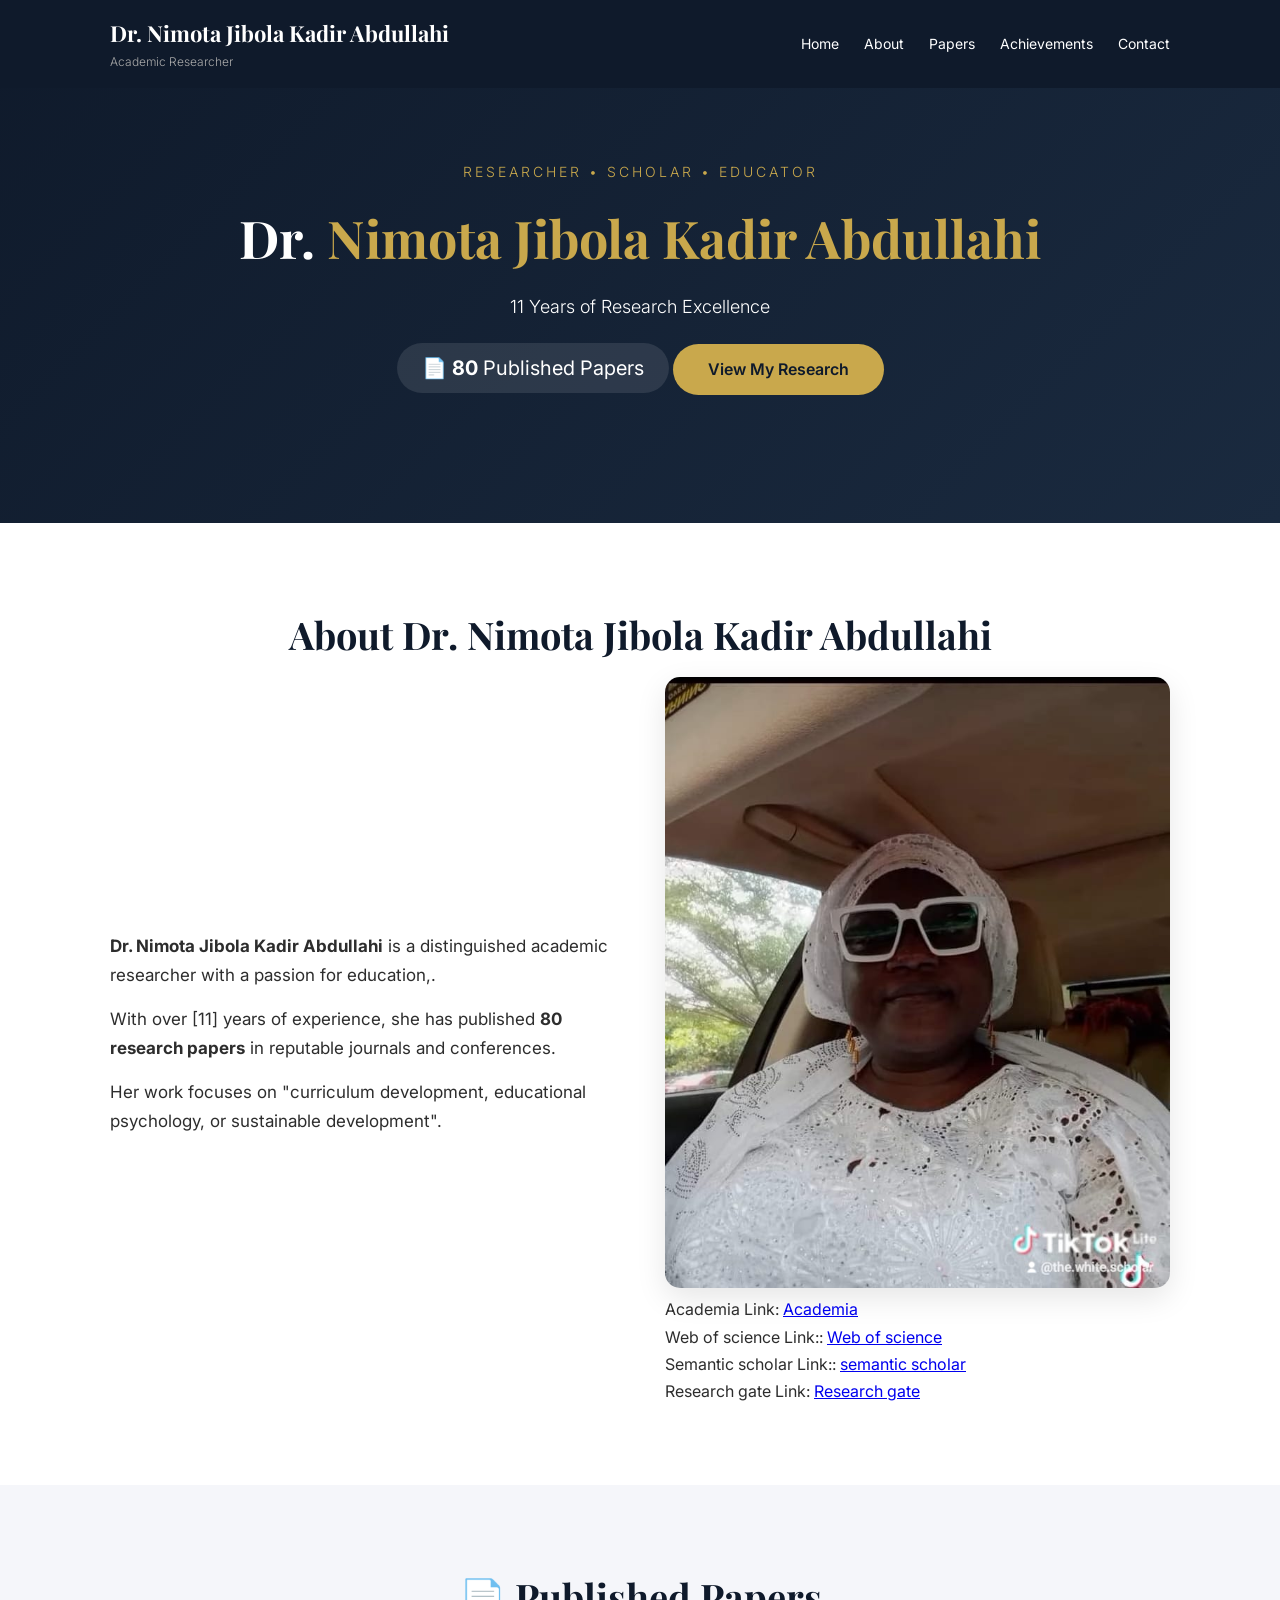
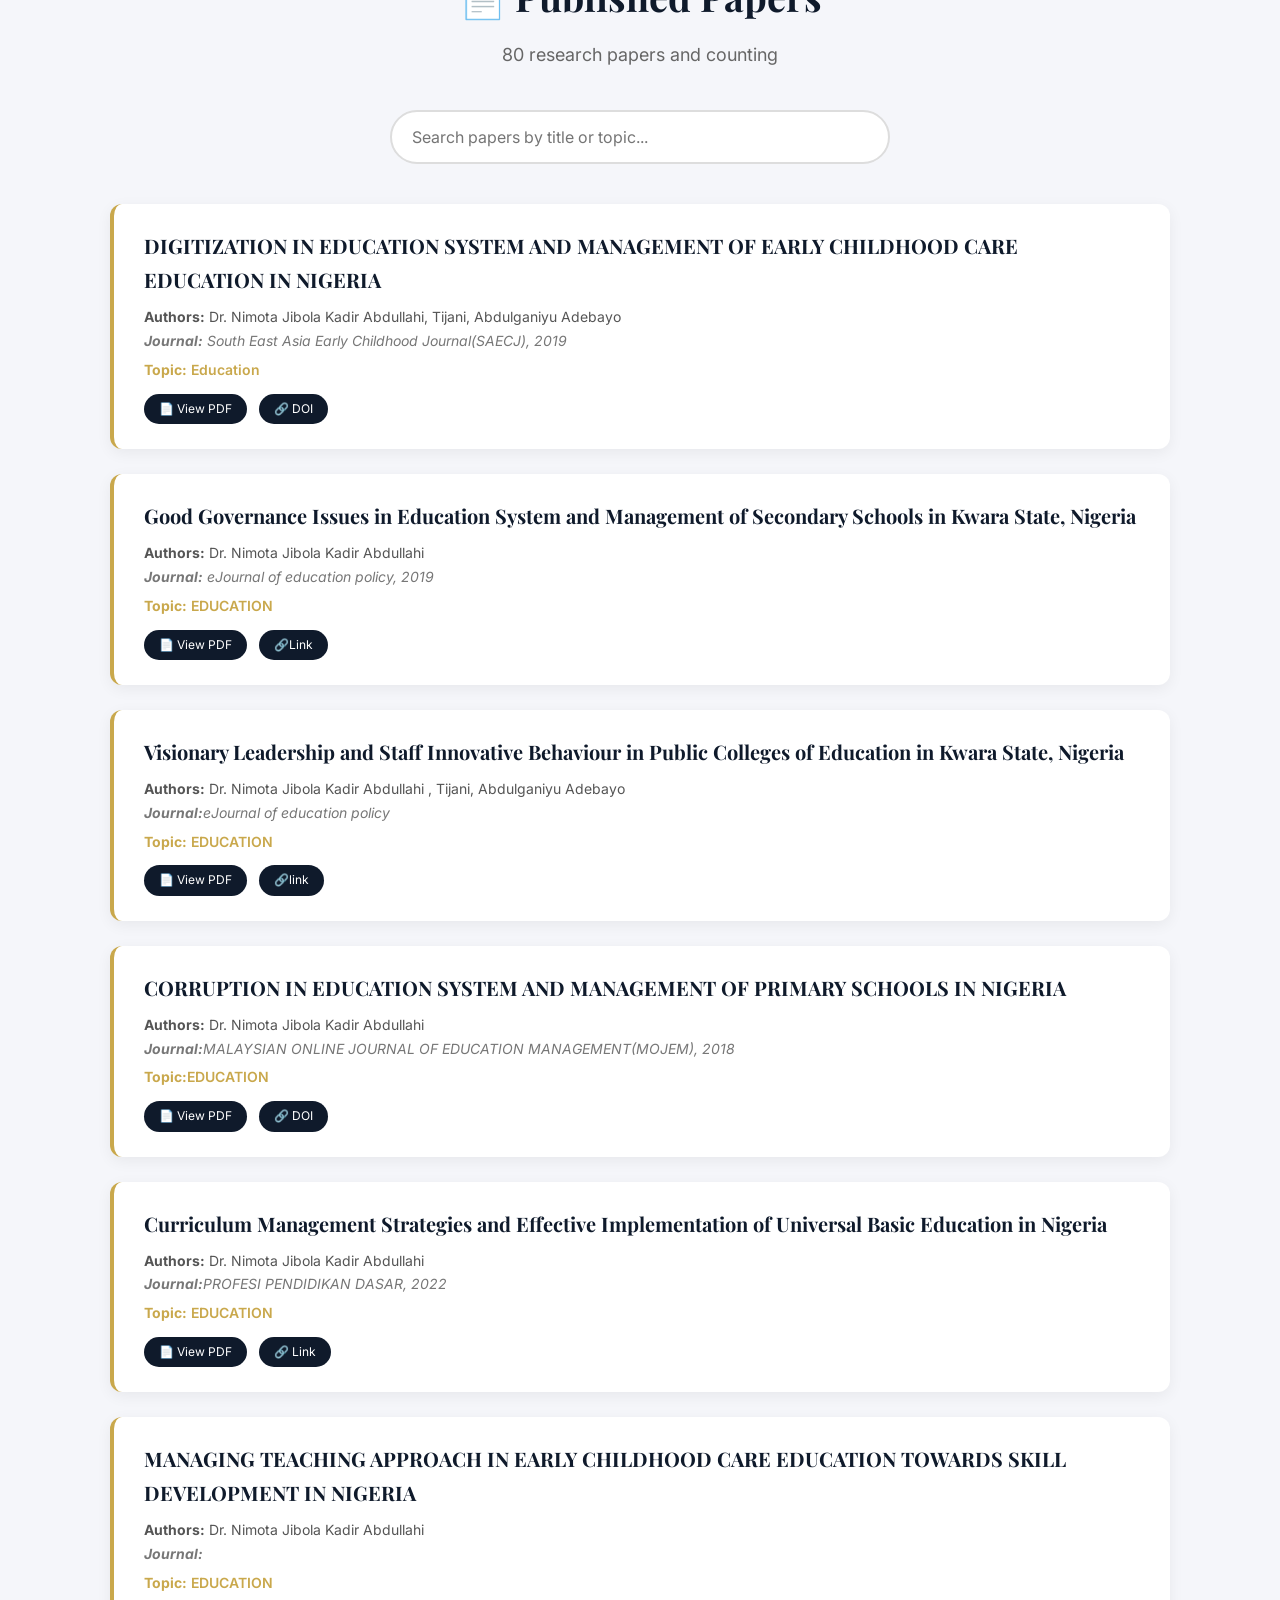
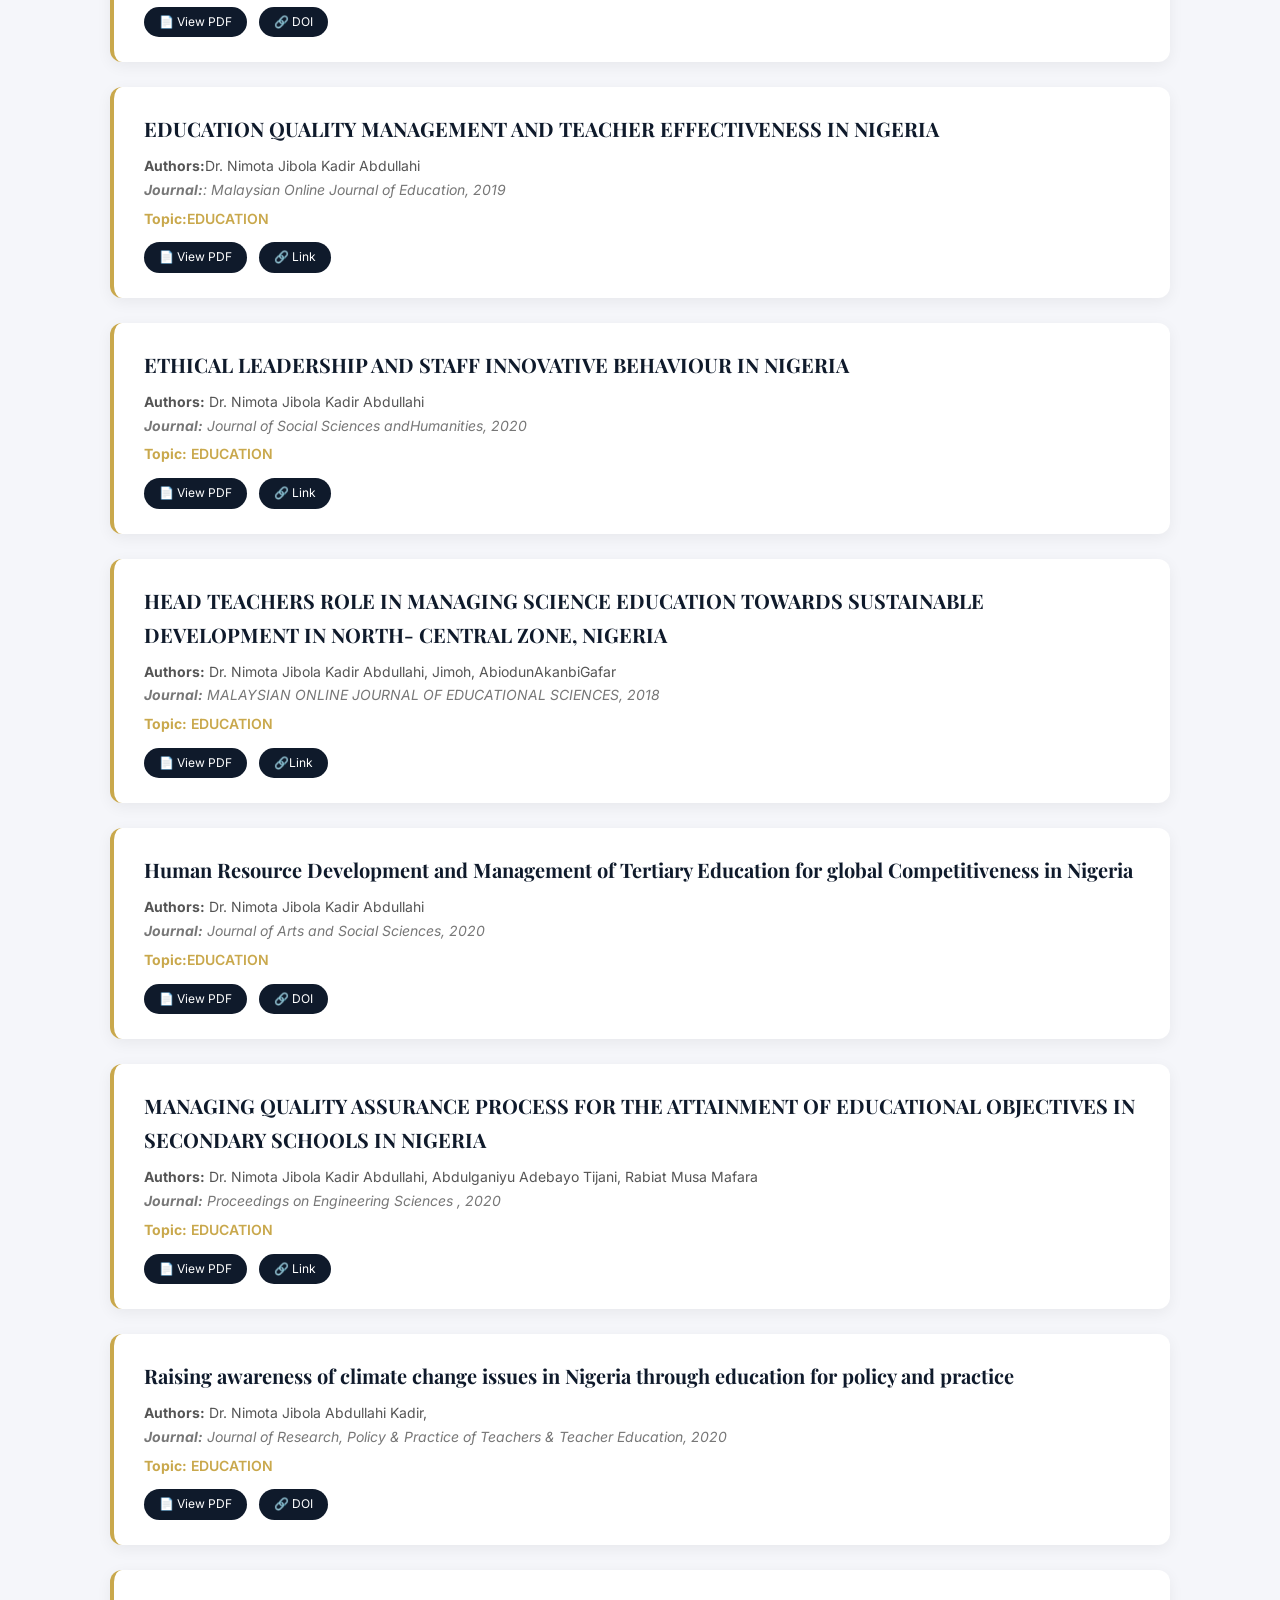
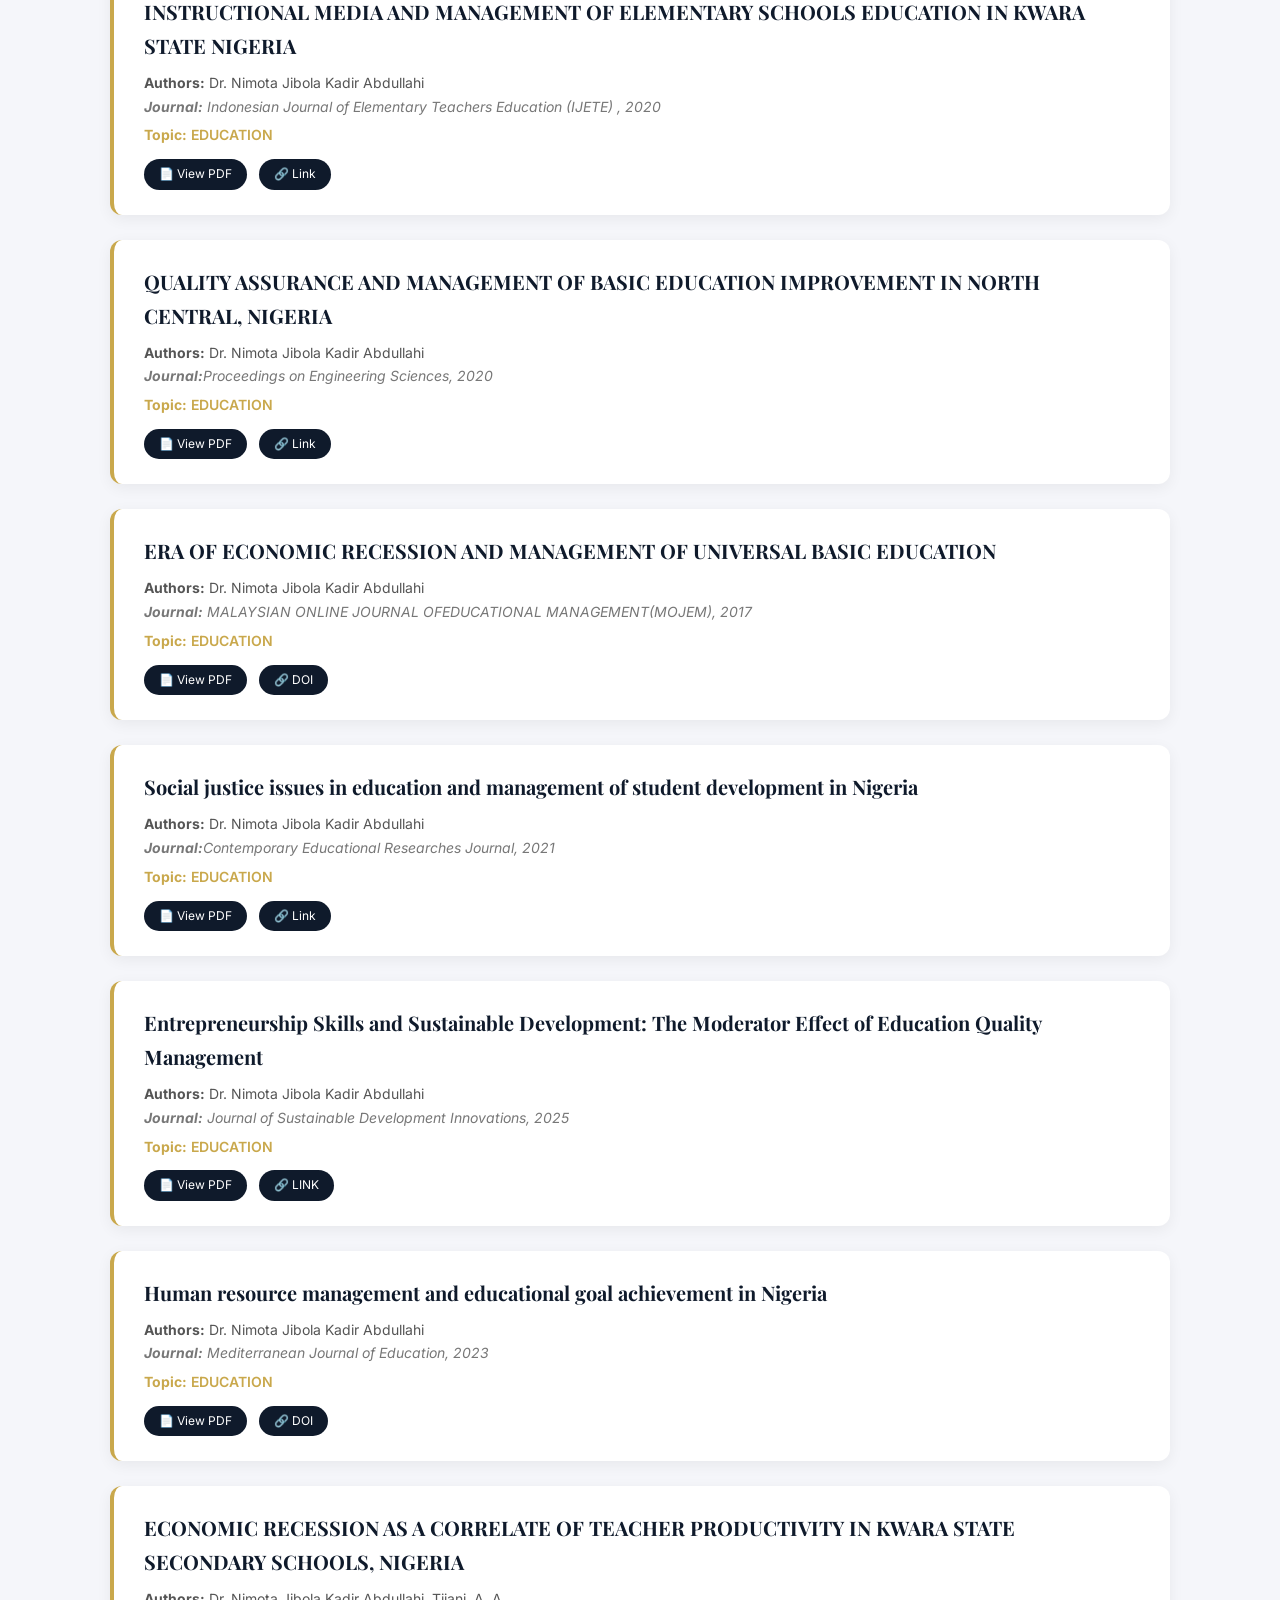
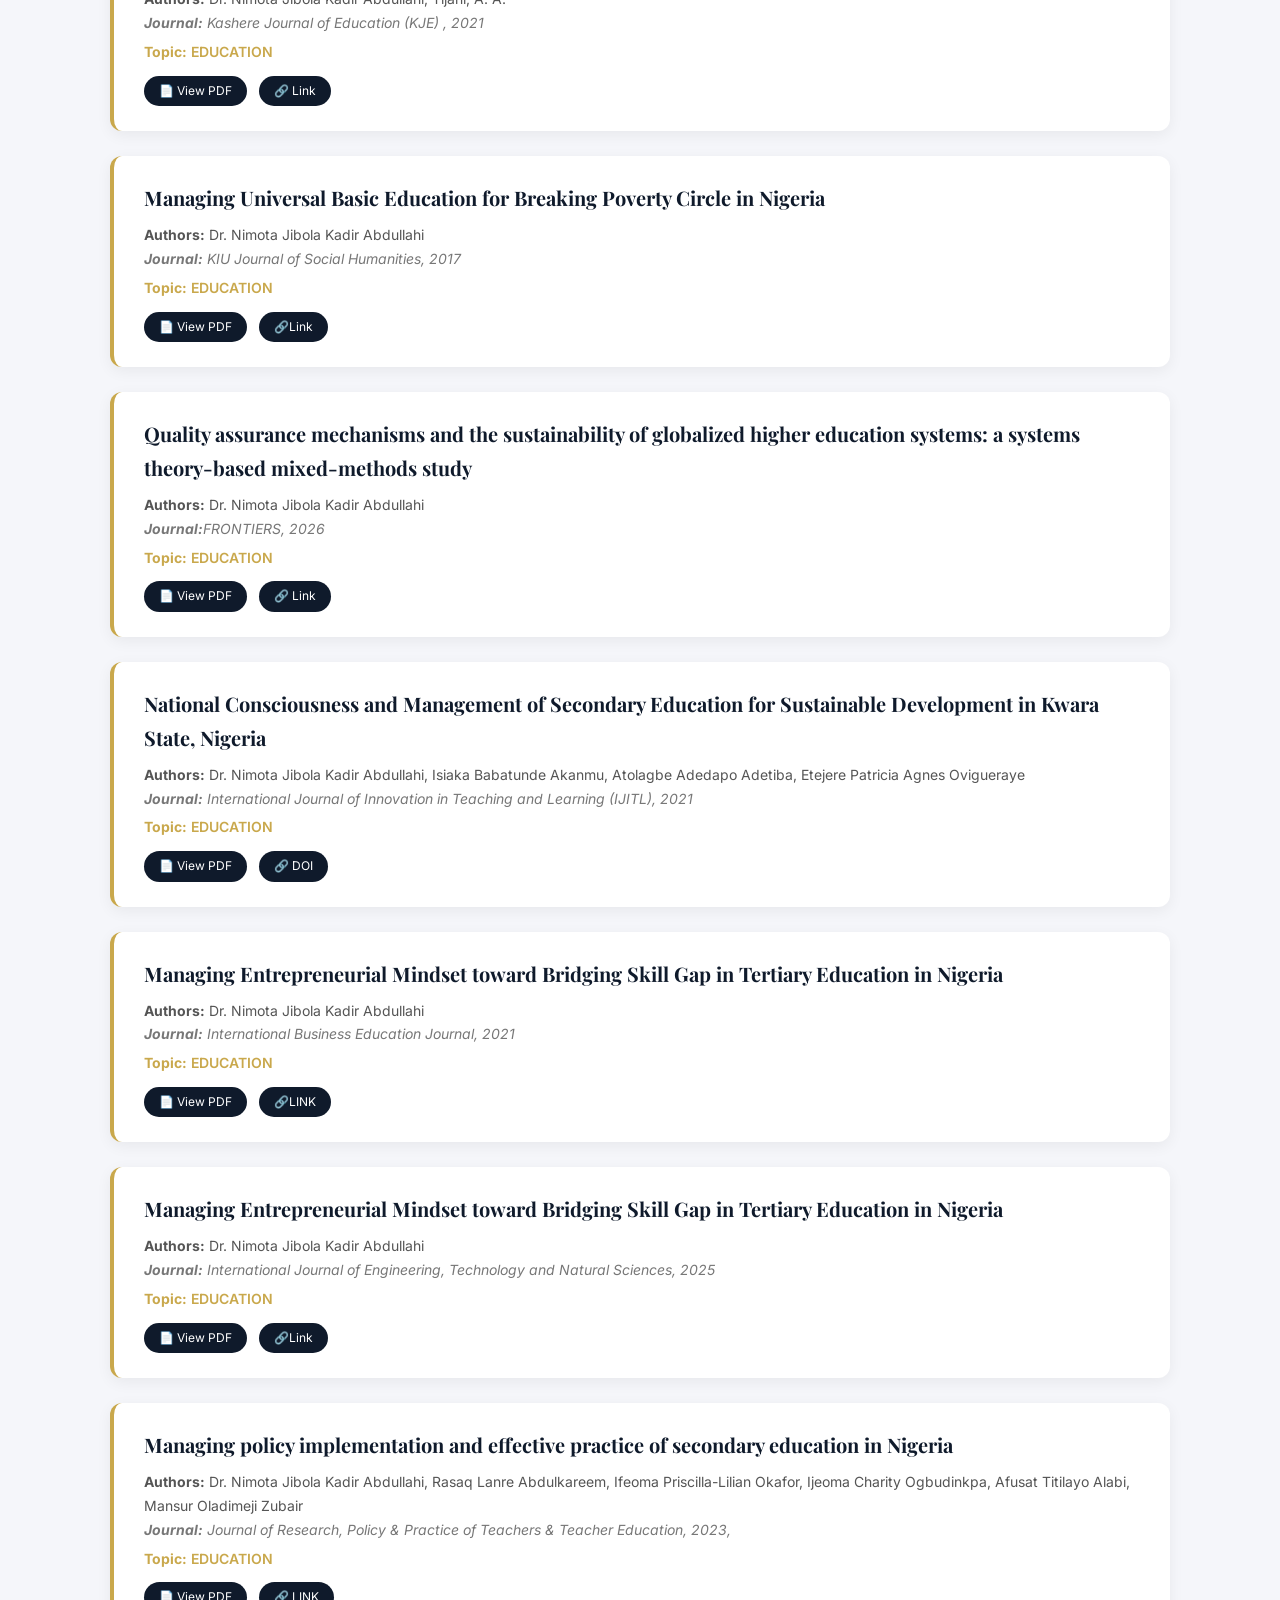
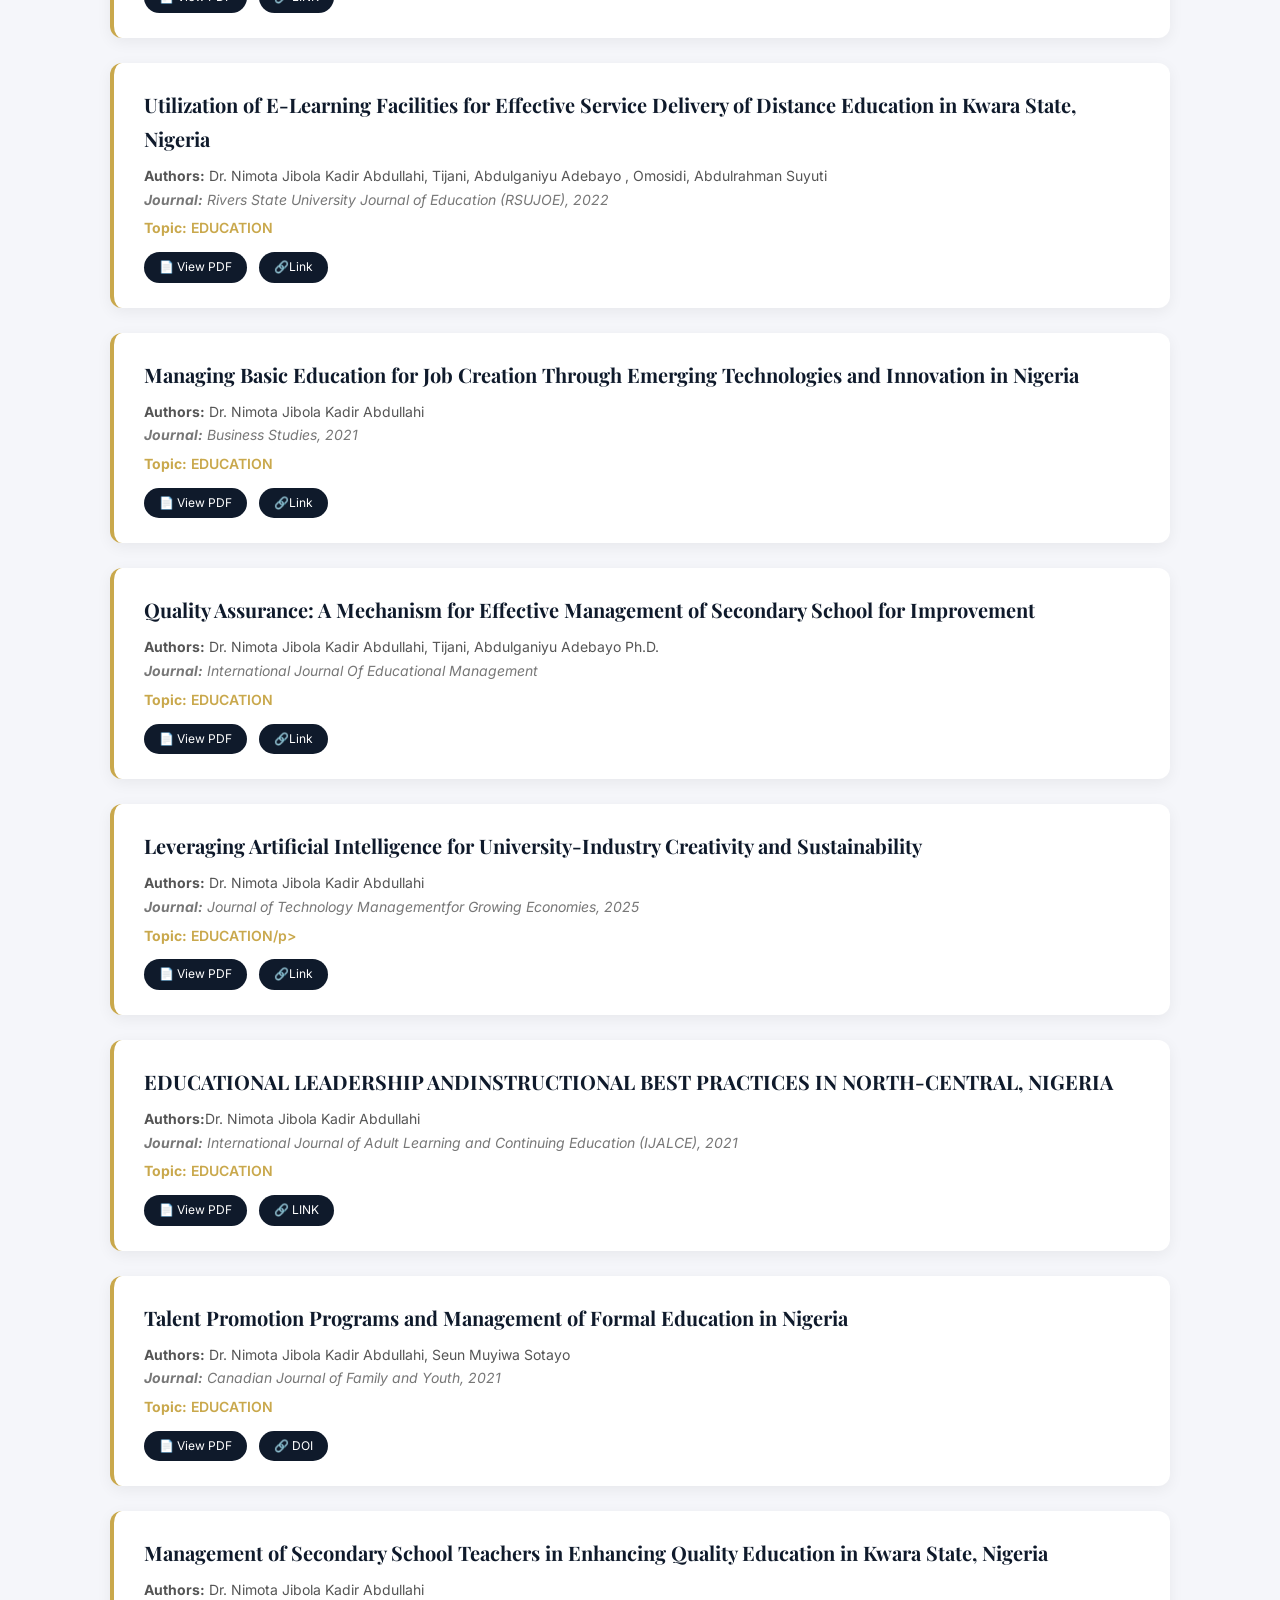
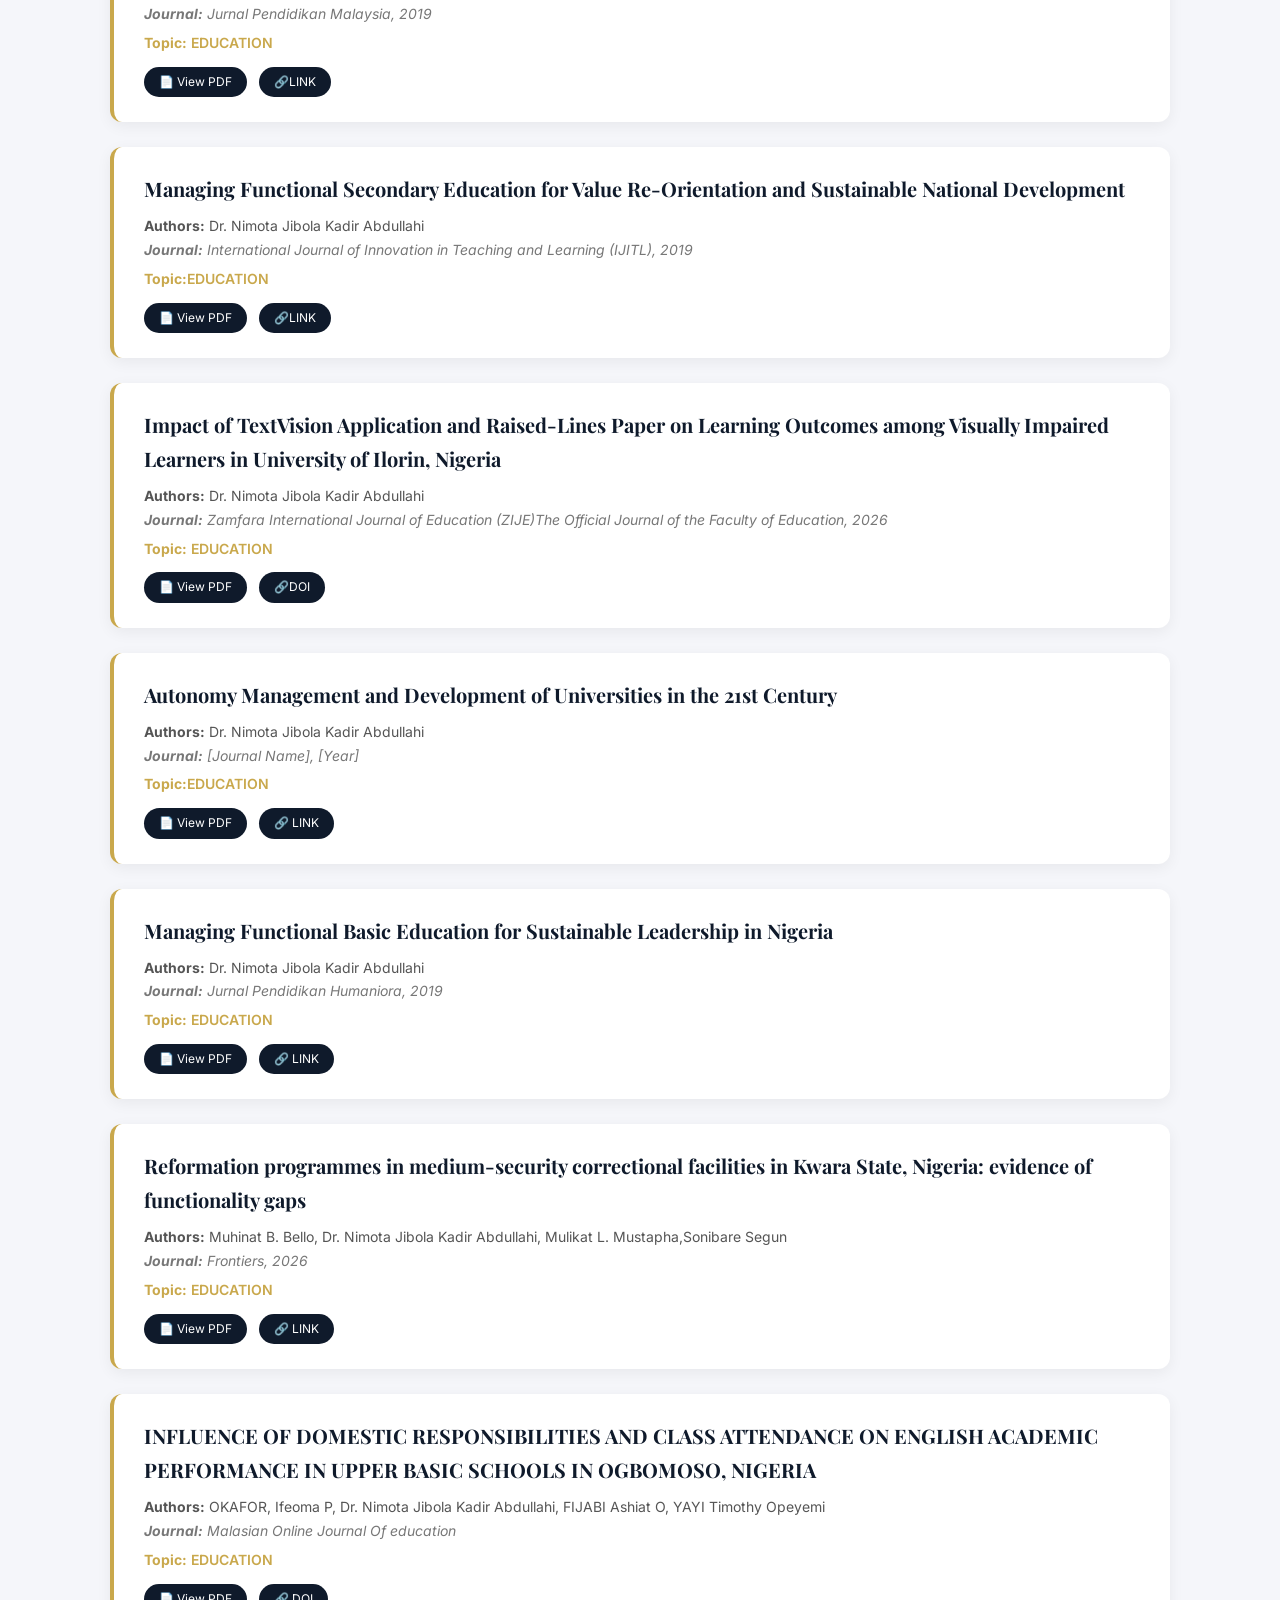
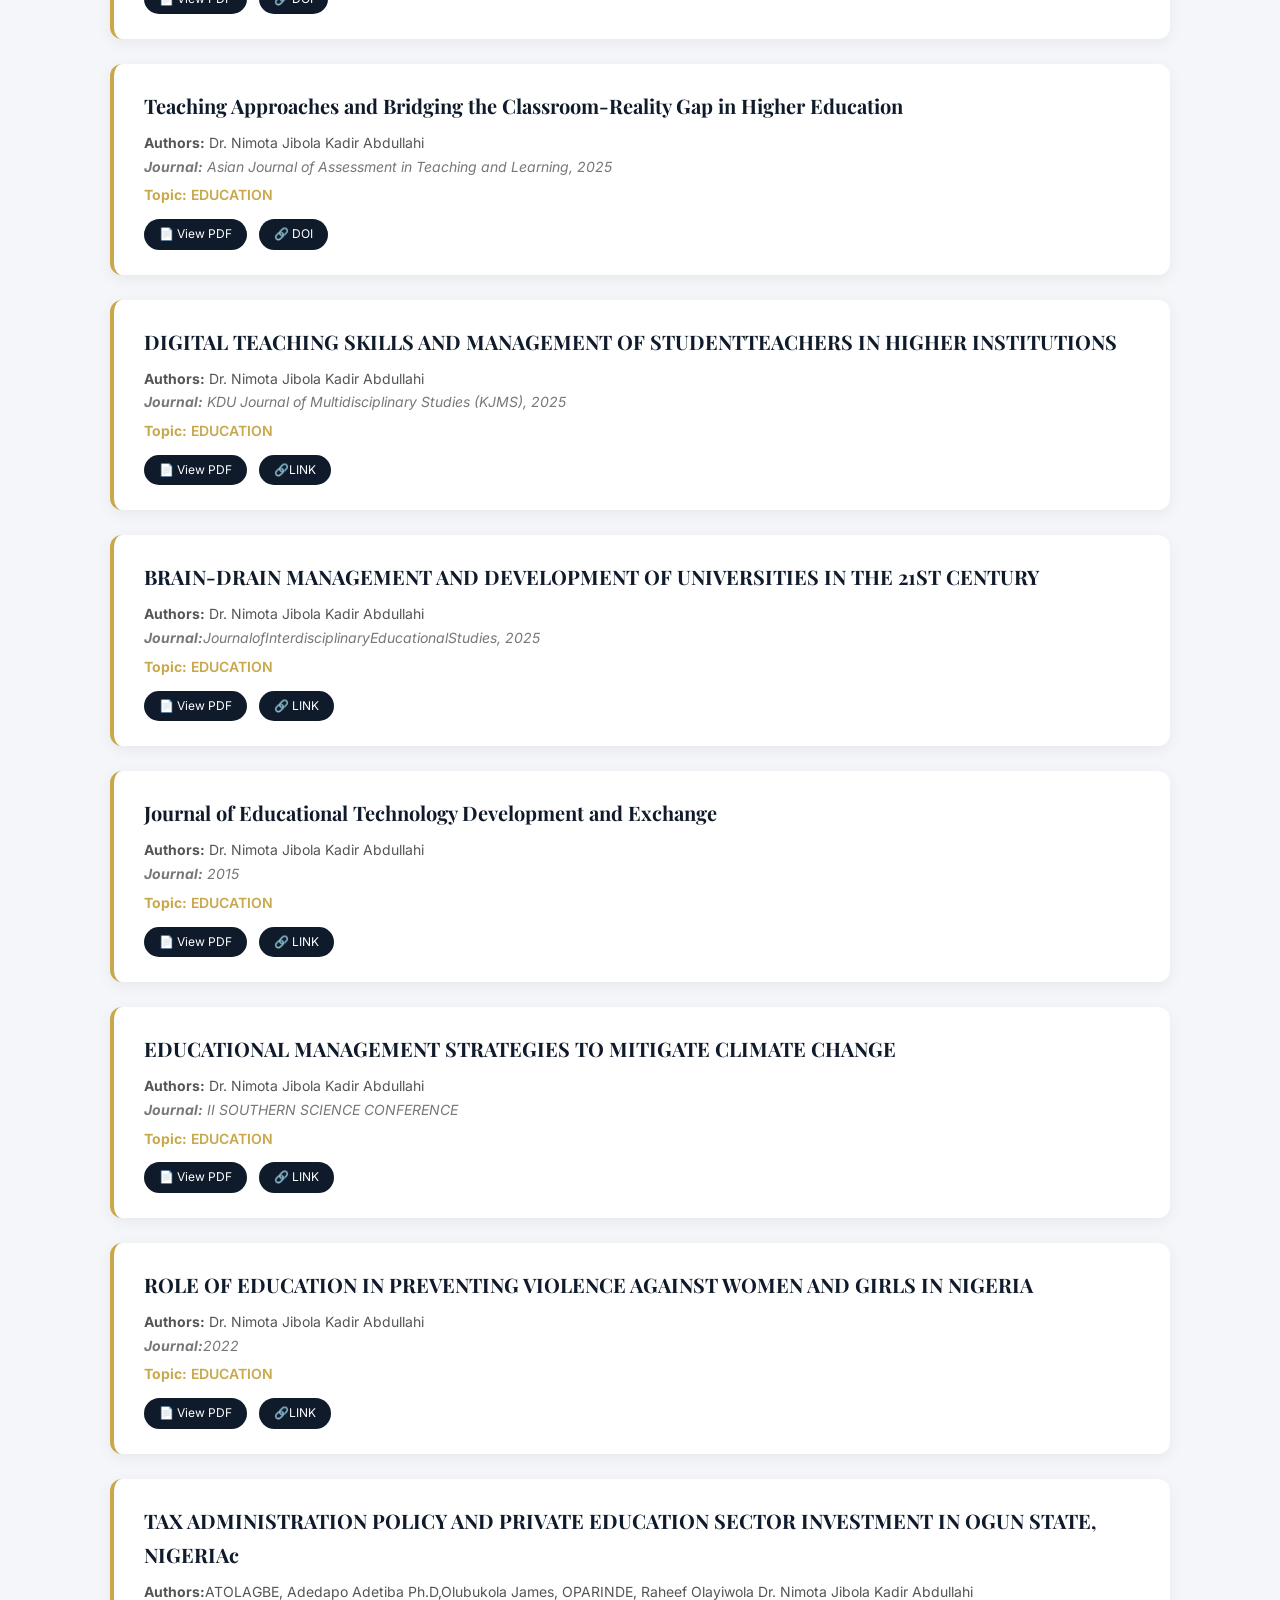
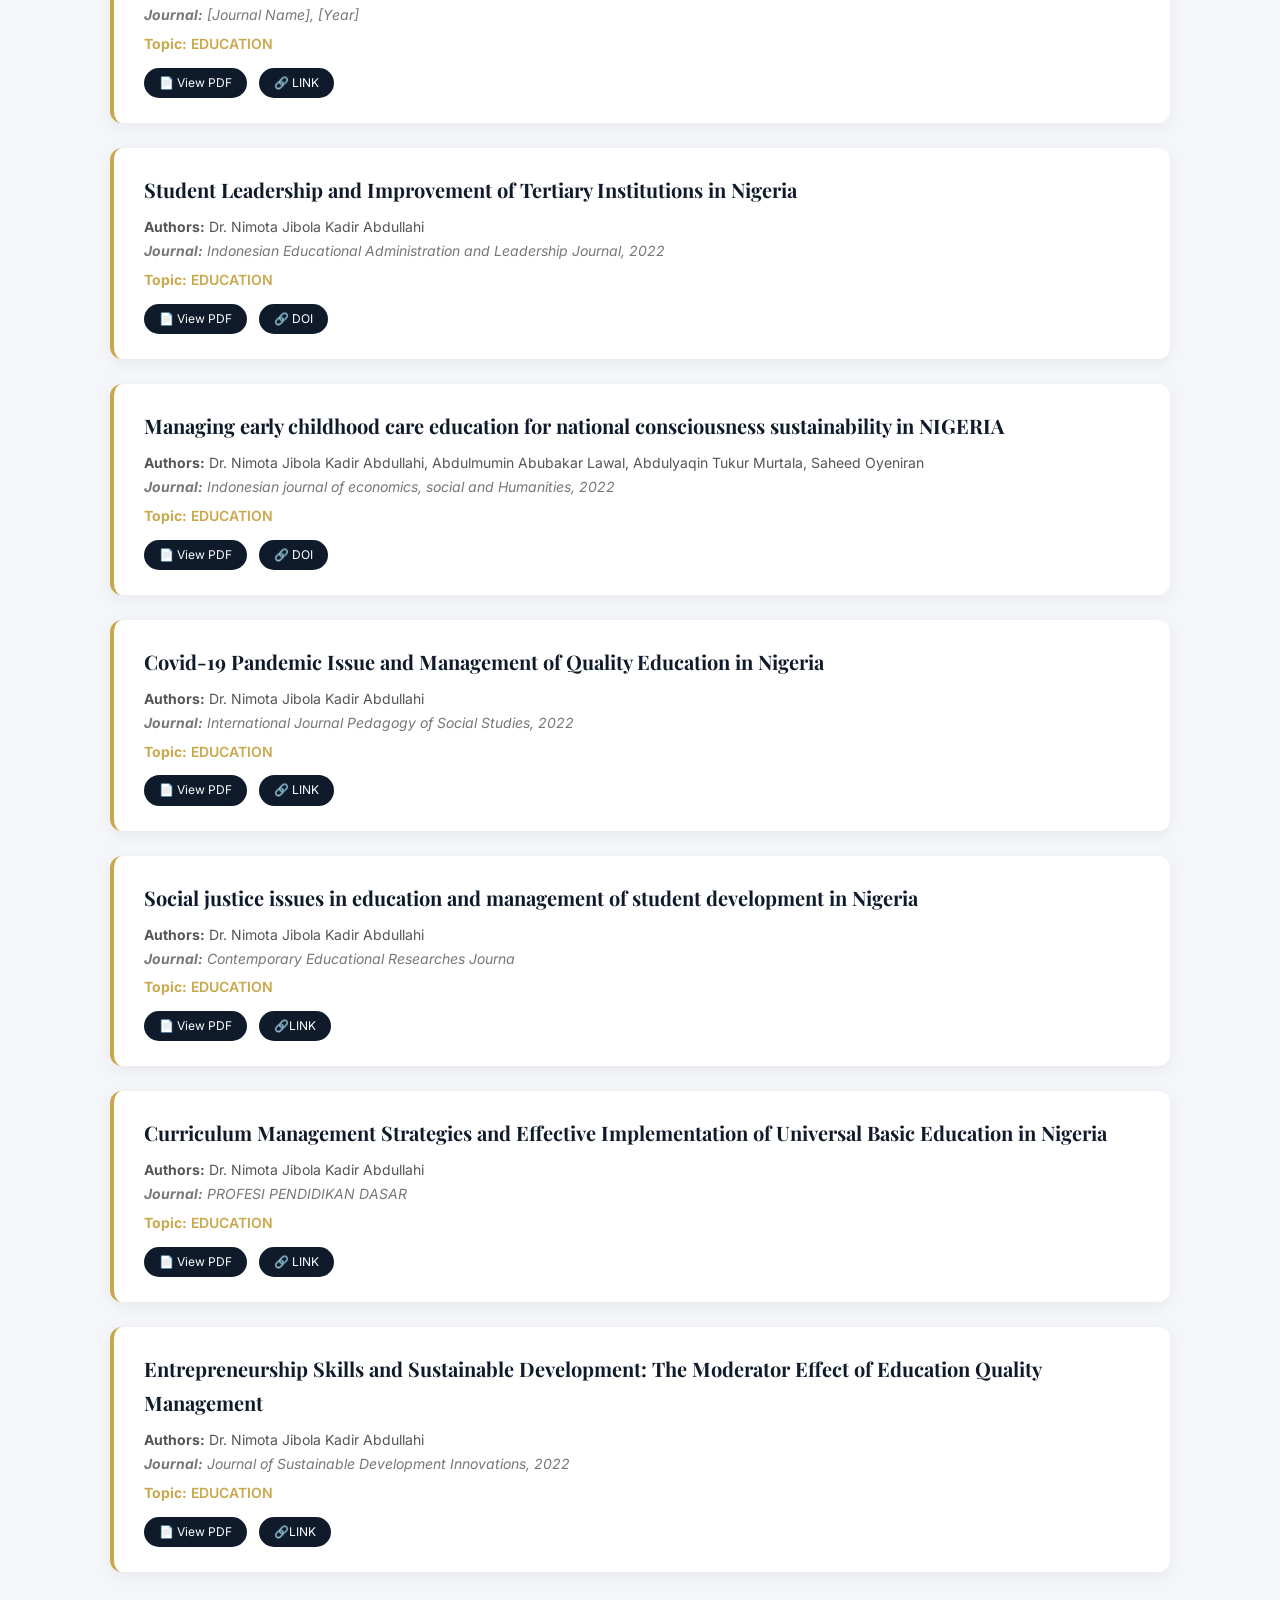
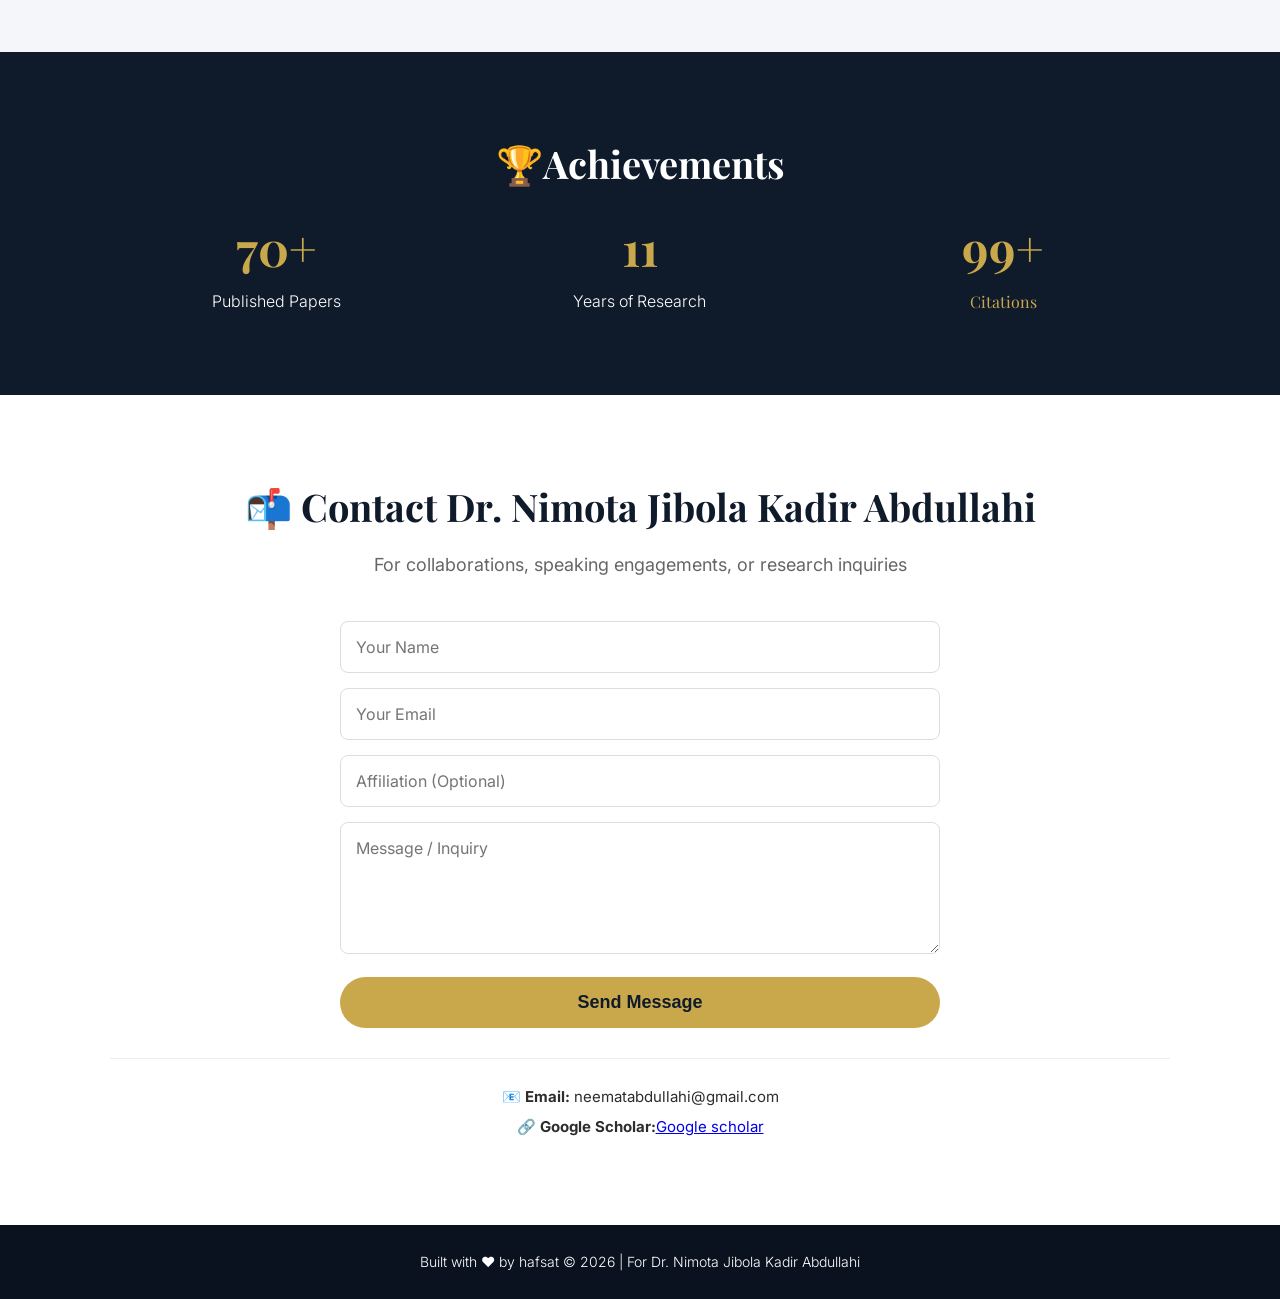
<file: index.html>
<!DOCTYPE html>
<html lang="en">
<head>
    
    <meta charset="UTF-8">
    <meta name="viewport" content="width=device-width, initial-scale=1.0">
    <title>Dr. Nimota Jibola Kadir Abdullahi Academic Portfolio</title>
    <meta name="google-site-verification" content="-ydORH-WQZd5taKRS2bB8cSTfqVfCBcyxgyzaLnlRXU" />
    <link rel="stylesheet" href="style.css">
    <link href="https://fonts.googleapis.com/css2?family=Playfair+Display:wght@400;600;700&family=Inter:wght@300;400;500;600&display=swap" rel="stylesheet">
</head>
<body>

    <!-- ===== HEADER ===== -->
    <header>
        <div class="container">
            <div class="logo">
                <h2>Dr. Nimota Jibola Kadir Abdullahi</h2>
                <span class="subtitle">Academic Researcher</span>
            </div>
            <nav>
                <ul>
                    <li><a href="#home">Home</a></li>
                    <li><a href="#about">About</a></li>
                    <li><a href="#papers">Papers</a></li>
                    <li><a href="#achievements">Achievements</a></li>
                    <li><a href="#contact">Contact</a></li>
                </ul>
            </nav>
        </div>
    </header>

    <!-- ===== HERO ===== -->
    <section id="home" class="hero">
        <div class="container">
            <div class="hero-content">
                <p class="hero-tag">Researcher • Scholar • Educator</p>
                <h1>Dr. <span>Nimota Jibola Kadir Abdullahi</span></h1>
                <p class="hero-sub">11 Years of Research Excellence</p>
                <p class="hero-stats">📄 <strong>80</strong> Published Papers</p>
                <a href="#papers" class="btn">View My Research</a>
            </div>
        </div>
    </section>

    <!-- ===== ABOUT ===== -->
    <section id="about" class="about">
        <div class="container">
            <h2 class="section-title">About Dr. Nimota Jibola Kadir Abdullahi</h2>
            <div class="about-content">
                <div class="about-text">
                    <p><strong>Dr. Nimota Jibola Kadir Abdullahi</strong> is a distinguished academic researcher with a passion for education,.</p>
                    <p>With over [11] years of experience, she has published <strong>80 research papers</strong> in reputable journals and conferences.</p>
                    <p>Her work focuses on "curriculum development, educational psychology, or sustainable development".</p>
                    
                </div>
                <div class="about-image">
                    <img src="./mum picture.jpeg" alt="Dr. [Mom's Name]">
                    <P> Academia Link: <a href="https://independent.academia.edu/AjibolaKadir">Academia</a></P>
                    <P> Web of science Link:: <a href="https://www.webofscience.com/wos/op/publications/summary">Web of science</a></P>
                    <P> Semantic scholar Link:: <a href="https://www.semanticscholar.org/me/library/all?page=2&sort=date_added_to_library">semantic scholar</a></P>
                    <P> Research gate Link: <a href="https://www.researchgate.net/profile/Abdullahi-Nimota-Jibola-Kadir">Research gate</a></P>
                    
                </div>
            </div>
        </div>
    </section>

    <!-- ===== PAPERS SECTION ===== -->
    <section id="papers" class="papers">
        <div class="container">
            <h2 class="section-title">📄 Published Papers</h2>
            <p class="section-sub">80 research papers and counting</p>

            <!-- Search/Filter (Optional) -->
            <div class="paper-search">
                <input type="text" id="paperSearch" placeholder="Search papers by title or topic..." onkeyup="filterPapers()">
            </div>

            <!-- Paper List -->
            <div class="paper-grid" id="paperGrid">
                <!-- PAPER 1 -->
                <div class="paper-card">
                    <h3>DIGITIZATION IN EDUCATION SYSTEM AND MANAGEMENT OF EARLY CHILDHOOD CARE EDUCATION IN NIGERIA</h3>
                    <p class="paper-authors"><strong>Authors:</strong> Dr. Nimota Jibola Kadir Abdullahi, Tijani, Abdulganiyu Adebayo</p>
                    <p class="paper-journal"><strong>Journal:</strong> South East Asia Early Childhood Journal(SAECJ), 2019</p>
                    <p class="paper-topic"><strong>Topic:</strong> Education</p>
                    <p class="paper-abstract"></p>
                    <div class="paper-links">
                        <a href="DIGITIZATION INEDUCATION SYSTEM AND MANAGEMENT OFEARLY CHILDHOOD CARE EDUCATIONIN NIGERIA.pdf" class="btn-small">📄 View PDF</a>
                        <a href="https://doi.org/10.37134/saecj.vol8.no2.3.2019" class="btn-small">🔗 DOI</a>
                    </div>
                </div>

                <!-- PAPER 2 -->
                <div class="paper-card">
                    <h3>Good Governance Issues in Education System and Management of Secondary Schools in 
Kwara State, Nigeria </h3>
                    <p class="paper-authors"><strong>Authors:</strong> Dr. Nimota Jibola Kadir Abdullahi </p>
                    <p class="paper-journal"><strong>Journal:</strong> eJournal of education policy, 2019</p>
                    <p class="paper-topic"><strong>Topic:</strong> EDUCATION</p>
                    
                    <div class="paper-links">
                        <a href="Good Governance Issues in Education System and Management of Secondary Schools in --Kwara State, Nigeria.pdf" class="btn-small">📄 View PDF</a>
                        <a href="https://in.nau.edu/wp-content/uploads/sites/135/2019/11/Kadir.pdf" class="btn-small">🔗Link</a>
                    </div>
                </div>
  
                <!-- PAPER 3 -->
                <div class="paper-card">
                    <h3>Visionary Leadership and Staff Innovative Behaviour in Public Colleges of 
Education in Kwara State, Nigeria </h3>
                    <p class="paper-authors"><strong>Authors:</strong>  Dr. Nimota Jibola Kadir Abdullahi , Tijani, Abdulganiyu Adebayo</p>
                    <p class="paper-journal"><strong>Journal:</strong>eJournal of education policy</p>
                    <p class="paper-topic"><strong>Topic:</strong> EDUCATION</p>
                    <div class="paper-links">
                        <a href="Visionary Leadership and Staff Innovative Behaviour in Public Colleges of Education in Kwara state, Nigeria.pdf" class="btn-small">📄 View PDF</a>
                        <a href="https://scholar.google.com/citations?view_op=view_citation&hl=en&user=vwqhv48AAAAJ&citation_for_view=vwqhv48AAAAJ:3fE2CSJIrl8C" class="btn-small">🔗link</a>
                    </div>
                </div>
                <!-- paper 4 -->
                 <div class="paper-card">
                    <h3>CORRUPTION IN EDUCATION SYSTEM AND MANAGEMENT OF PRIMARY SCHOOLS IN NIGERIA</h3>
                    <p class="paper-authors"><strong>Authors:</strong> Dr. Nimota Jibola Kadir Abdullahi</p>
                    <p class="paper-journal"><strong>Journal:</strong>MALAYSIAN ONLINE JOURNAL OF EDUCATION MANAGEMENT(MOJEM), 2018</p>
                    <p class="paper-topic"><strong>Topic:</strong>EDUCATION</p>
                    <div class="paper-links">
                        <a href="CORRUPTION IN EDUCATION SYSTEM AND MANAGEMENT OF PRIMARY SCHOOLS IN NIGERIA.pdf" class="btn-small">📄 View PDF</a>
                        <a href="https://doi.org/10.22452/mojem.vol6no1.2" class="btn-small">🔗 DOI</a>
                    </div>
                </div>
                <!--paper 5 -->
                <div class="paper-card">
                    <h3>Curriculum Management Strategies and Effective Implementation of Universal Basic Education in Nigeria    </h3>
                    <p class="paper-authors"><strong>Authors:</strong> Dr. Nimota Jibola Kadir Abdullahi</p>
                    <p class="paper-journal"><strong>Journal:</strong>PROFESI PENDIDIKAN DASAR, 2022</p>
                    <p class="paper-topic"><strong>Topic:</strong> EDUCATION </p>
                    
                    <div class="paper-links">
                        <a href="Curriculum Management Strategies and Effective Implementation of Universal Basic Education in Nigeria.pdf" class="btn-small">📄 View PDF</a>
                        <a href="https://pdfs.semanticscholar.org/02cf/311da1985dcc7696403c0f0d81d77bd55c57.pdf" class="btn-small">🔗 Link</a>
                    </div>
                </div>
                <!--paper 6 -->
                <div class="paper-card">
                    <h3>MANAGING TEACHING APPROACH IN EARLY CHILDHOOD CARE EDUCATION TOWARDS SKILL DEVELOPMENT IN NIGERIA</h3>
                    <p class="paper-authors"><strong>Authors:</strong> Dr. Nimota Jibola Kadir Abdullahi</p>
                    <p class="paper-journal"><strong>Journal:</strong> </p>
                    <p class="paper-topic"><strong>Topic:</strong> EDUCATION</p>
                    
                    <div class="paper-links">
                        <a href="https://ejournal.upsi.edu.my/SAECJ/article/view/3527/2435" class="btn-small">📄 View PDF</a>
                        <a href="MANAGING TEACHING APPROACH IN EARLY CHILDHOOD CARE EDUCATION TOWARDS SKILL DEVELOPMENT IN NIGERIA.pdf" class="btn-small">🔗 DOI</a>
                    </div>
                </div>
                <!--paper 7 -->
                <div class="paper-card">
                    <h3>EDUCATION QUALITY MANAGEMENT AND TEACHER EFFECTIVENESS IN NIGERIA</h3>
                    <p class="paper-authors"><strong>Authors:</strong>Dr. Nimota Jibola Kadir Abdullahi</p>
                    <p class="paper-journal"><strong>Journal:</strong>: Malaysian Online Journal of Education, 2019</p>
                    <p class="paper-topic"><strong>Topic:</strong>EDUCATION</p>
                   
                    <div class="paper-links">
                        <a href="EDUCATION QUALITY MANAGEMENT AND TEACHER EFFECTIVENESS IN NIGERIA.pdf" class="btn-small">📄 View PDF</a>
                        <a href="https://www.researchgate.net/profile/Abdullahi-Nimota-Jibola-Kadir/publication/334273618_EDUCATION_QUALITY_MANAGEMENT_AND_TEACHER_EFFECTIVENESS_IN_NIGERIA/links/5d20532492851cf44068fa01/EDUCATION-QUALITY-MANAGEMENT-AND-TEACHER-EFFECTIVENESS-IN-NIGERIA.pdf" class="btn-small">🔗 Link</a>
                    </div>
                </div>
                <!--paper 8 -->
                <div class="paper-card">
                    <h3>ETHICAL LEADERSHIP AND STAFF INNOVATIVE BEHAVIOUR IN NIGERIA</h3>
                    <p class="paper-authors"><strong>Authors:</strong> Dr. Nimota Jibola Kadir Abdullahi</p>
                    <p class="paper-journal"><strong>Journal:</strong> Journal of Social Sciences andHumanities, 2020</p>
                    <p class="paper-topic"><strong>Topic:</strong> EDUCATION</p>
                    
                    <div class="paper-links">
                        <a href="ETHICAL LEADERSHIP AND STAFF INNOVATIVE BEHAVIOUR IN NIGERIA.pdf" class="btn-small">📄 View PDF</a>
                        <a href="http://jsshuok.com/oj/index.php/jssh/article/view/322" class="btn-small">🔗 Link</a>
                    </div>
                </div>
                <!--paper 9 -->
                <div class="paper-card">
                    <h3>HEAD TEACHERS ROLE IN MANAGING SCIENCE EDUCATION TOWARDS SUSTAINABLE DEVELOPMENT IN NORTH- CENTRAL ZONE, NIGERIA</h3>
                    <p class="paper-authors"><strong>Authors:</strong> Dr. Nimota Jibola Kadir Abdullahi, Jimoh, AbiodunAkanbiGafar</p>
                    <p class="paper-journal"><strong>Journal:</strong> MALAYSIAN ONLINE JOURNAL OF EDUCATIONAL SCIENCES, 2018</p>
                    <p class="paper-topic"><strong>Topic:</strong> EDUCATION</p>
                    
                    <div class="paper-links">
                        <a href="HEAD TEACHERS ROLE IN MANAGING SCIENCE EDUCATION TOWARDS SUSTAINABLE DEVELOPMENT IN NORTH- CENTRAL ZONE, NIGERIA.pdf" class="btn-small">📄 View PDF</a>
                        <a href="https://uilspace.unilorin.edu.ng/bitstreams/3a97befa-539f-4f99-a5b0-ebd81b13c930/download" class="btn-small">🔗Link</a>
                    </div>
                </div>
                <!--paper 10 -->
                <div class="paper-card">
                    <h3>Human Resource Development and Management of Tertiary Education for global Competitiveness in Nigeria</h3>
                    <p class="paper-authors"><strong>Authors:</strong> Dr. Nimota Jibola Kadir Abdullahi</p>
                    <p class="paper-journal"><strong>Journal:</strong> Journal of Arts and Social Sciences, 2020</p>
                    <p class="paper-topic"><strong>Topic:</strong>EDUCATION</p>
                    
                    <div class="paper-links">
                        <a href="Human Resource Development and Management of Tertiary Education for global Competitiveness in Nigeria.pdf" class="btn-small">📄 View PDF</a>
                        <a href="https://doi.org/10.46662/jass-vol7-iss1-2020(75-88)" class="btn-small">🔗 DOI</a>
                    </div>
                </div>
                <!--paper 11 -->
                <div class="paper-card">
                    <h3>MANAGING QUALITY ASSURANCE PROCESS FOR THE ATTAINMENT OF EDUCATIONAL OBJECTIVES  IN SECONDARY SCHOOLS IN NIGERIA  </h3>
                    <p class="paper-authors"><strong>Authors:</strong> Dr. Nimota Jibola Kadir Abdullahi, Abdulganiyu Adebayo Tijani, Rabiat Musa Mafara  </p>
                    <p class="paper-journal"><strong>Journal:</strong> Proceedings on Engineering  
Sciences , 2020</p>
                    <p class="paper-topic"><strong>Topic:</strong> EDUCATION</p>
                    
                    <div class="paper-links">
                        <a href="MANAGING QUALITY ASSURANCE PROCESS FOR THE ATTAINMENT OF EDUCATIONAL OBJECTIVES IN SECONDARY SCHOOLS IN NIGERIA.pdf" class="btn-small">📄 View PDF</a>
                        <a href="https://scholar.google.com/scholar?oi=bibs&cluster=15783823896878343652&btnI=1&hl=en" class="btn-small">🔗 Link</a>
                    </div>
                </div>
                <!--paper 12 -->
                <div class="paper-card">
                    <h3>Raising awareness of climate change issues in Nigeria through education for policy and practice</h3>
                    <p class="paper-authors"><strong>Authors:</strong> Dr. Nimota Jibola Abdullahi Kadir,</p>
                    <p class="paper-journal"><strong>Journal:</strong> Journal of Research, Policy & Practice of Teachers & Teacher Education, 2020</p>
                    <p class="paper-topic"><strong>Topic:</strong> EDUCATION</p>
                    
                    <div class="paper-links">
                        <a href="Raising awareness of climate change issues in Nigeria through education for policy and practice.pdf" class="btn-small">📄 View PDF</a>
                        <a href="https://doi.org/10.37134/jrpptte.vol10.1.2.2020" class="btn-small">🔗 DOI</a>
                    </div>
                </div>
                <!--paper 13 -->
                <div class="paper-card">
                    <h3>INSTRUCTIONAL MEDIA AND MANAGEMENT OF ELEMENTARY SCHOOLS EDUCATION IN KWARA STATE NIGERIA </h3>
                    <p class="paper-authors"><strong>Authors:</strong> Dr. Nimota Jibola Kadir Abdullahi</p>
                    <p class="paper-journal"><strong>Journal:</strong> Indonesian Journal of Elementary Teachers Education (IJETE) , 2020</p>
                    <p class="paper-topic"><strong>Topic:</strong> EDUCATION</p>
                    
                    <div class="paper-links">
                        <a href="INSTRUCTIONAL MEDIA AND MANAGEMENT OF ELEMENTARY SCHOOLS EDUCATION IN KWARA STATE NIGERIA.pdf" class="btn-small">📄 View PDF</a>
                        <a href="https://www.academia.edu/download/97576535/1862.pdf" class="btn-small">🔗 Link</a>
                    </div>
                </div>
                <!--paper 14 -->
                <div class="paper-card">
                    <h3>QUALITY ASSURANCE AND MANAGEMENT OF BASIC EDUCATION IMPROVEMENT IN NORTH CENTRAL, NIGERIA </h3>
                    <p class="paper-authors"><strong>Authors:</strong> Dr. Nimota Jibola Kadir Abdullahi</p>
                    <p class="paper-journal"><strong>Journal:</strong>Proceedings on Engineering  Sciences, 2020</p>
                    <p class="paper-topic"><strong>Topic:</strong> EDUCATION</p>
                    
                    <div class="paper-links">
                        <a href="QUALITY ASSURANCE AND MANAGEMENT OF BASIC EDUCATION IMPROVEMENT IN NORTH CENTRAL, NIGERIA.pdf" class="btn-small">📄 View PDF</a>
                        <a href="https://pesjournal.net/journal/v2-n3/12.pdf" class="btn-small">🔗 Link</a>
                    </div>
                </div>
                <!--paper 15 -->
                <div class="paper-card">
                    <h3>ERA OF ECONOMIC RECESSION AND MANAGEMENT OF UNIVERSAL BASIC EDUCATION</h3>
                    <p class="paper-authors"><strong>Authors:</strong> Dr. Nimota Jibola Kadir Abdullahi</p>
                    <p class="paper-journal"><strong>Journal:</strong> MALAYSIAN ONLINE JOURNAL OFEDUCATIONAL MANAGEMENT(MOJEM), 2017</p>
                    <p class="paper-topic"><strong>Topic:</strong> EDUCATION</p>
                    
                    <div class="paper-links">
                        <a href="ERA OF ECONOMIC RECESSION AND MANAGEMENT OF UNIVERSAL BASIC EDUCATION.pdf" class="btn-small">📄 View PDF</a>
                        <a href="https://doi.org/10.22452/mojem.vol5no3.3" class="btn-small">🔗 DOI</a>
                    </div>
                </div>
                <!--paper 16 
                <div class="paper-card">
                    <h3>[Paper Title 3]</h3>
                    <p class="paper-authors"><strong>Authors:</strong> [Mom's Name], [Co-authors if any]</p>
                    <p class="paper-journal"><strong>Journal:</strong> [Journal Name], [Year]</p>
                    <p class="paper-topic"><strong>Topic:</strong> [Research Area]</p>
                    
                    <div class="paper-links">
                        <a href="#" class="btn-small">📄 View PDF</a>
                        <a href="#" class="btn-small">🔗 DOI</a>
                    </div>
                </div> -->
                <!--paper 17 -->
                <div class="paper-card">
                    <h3>Social justice issues in education and management of student development in Nigeria</h3>
                    <p class="paper-authors"><strong>Authors:</strong> Dr. Nimota Jibola Kadir Abdullahi</p>
                    <p class="paper-journal"><strong>Journal:</strong>Contemporary Educational Researches Journal, 2021</p>
                    <p class="paper-topic"><strong>Topic:</strong> EDUCATION</p>
                    <div class="paper-links">
                        <a href="Social justice issues in education and management of student development in nigeria.pdf" class="btn-small">📄 View PDF</a>
                        <a href="https://un-pub.eu/ojs/index.php/cerj/issue/view/402" class="btn-small">🔗 Link</a>
                    </div>
                </div>
                <!--paper 18 -->
                <div class="paper-card">
                    <h3>Entrepreneurship Skills and Sustainable Development: The Moderator Effect of Education Quality Management</h3>
                    <p class="paper-authors"><strong>Authors:</strong> Dr. Nimota Jibola Kadir Abdullahi</p>
                    <p class="paper-journal"><strong>Journal:</strong> Journal of Sustainable Development Innovations, 2025</p>
                    <p class="paper-topic"><strong>Topic:</strong> EDUCATION</p>
                    <div class="paper-links">
                        <a href="E1ntrepreneurship Skills and Sustainable development the narrator effect of education quality management.pdf" class="btn-small">📄 View PDF</a>
                        <a href="https://jsi.aspur.rs/archive/v2/n1/2.pdf" class="btn-small">🔗 LINK</a>
                    </div>
                </div>
                
                <!--paper 19 -->
                <div class="paper-card">
                    <h3>Human resource management and educational goal achievement in Nigeria </h3>
                    <p class="paper-authors"><strong>Authors:</strong> Dr. Nimota Jibola Kadir Abdullahi</p>
                    <p class="paper-journal"><strong>Journal:</strong> Mediterranean Journal of Education, 2023</p>
                    <p class="paper-topic"><strong>Topic:</strong> EDUCATION</p>
                    
                    <div class="paper-links">
                        <a href="Human resource management and educational goal achievement in Nigeria (2).pdf" class="btn-small">📄 View PDF</a>
                        <a href="https://doi.org/10.26220/mje.4350" class="btn-small">🔗 DOI</a>
                    </div>
                </div>

                <!--paper 20 -->
                <div class="paper-card">
                    <h3>ECONOMIC RECESSION AS A CORRELATE OF TEACHER PRODUCTIVITY IN KWARA STATE SECONDARY SCHOOLS, NIGERIA</h3>
                    <p class="paper-authors"><strong>Authors:</strong> Dr. Nimota Jibola Kadir Abdullahi, Tijani, A. A.</p>
                    <p class="paper-journal"><strong>Journal:</strong> Kashere Journal of Education (KJE) , 2021</p>
                    <p class="paper-topic"><strong>Topic:</strong> EDUCATION</p>
                    
                    <div class="paper-links">
                        <a href="ECONOMIC RECESSION AS A CORRELATE OF TEACHER PRODUCTIVITY IN KWARA STATE SECONDARY SCHOOLS, NIGERIA.pdf" class="btn-small">📄 View PDF</a>
                        <a href="http://journals.fukashere.edu.ng/index.php/kje/article/view/618" class="btn-small">🔗 Link</a>
                    </div>
                </div>
                <!--paper 21 
                <div class="paper-card">
                    <h3>[Paper Title 3]</h3>
                    <p class="paper-authors"><strong>Authors:</strong> [Mom's Name], [Co-authors if any]</p>
                    <p class="paper-journal"><strong>Journal:</strong> [Journal Name], [Year]</p>
                    <p class="paper-topic"><strong>Topic:</strong> [Research Area]</p>
                    
                    <div class="paper-links">
                        <a href="#" class="btn-small">📄 View PDF</a>
                        <a href="#" class="btn-small">🔗 DOI</a>
                    </div>
                </div>
                -->
                <!--paper 22 -->
                <div class="paper-card">
                    <h3>Managing Universal Basic Education for Breaking Poverty Circle in Nigeria</h3>
                    <p class="paper-authors"><strong>Authors:</strong> Dr. Nimota Jibola Kadir Abdullahi</p>
                    <p class="paper-journal"><strong>Journal:</strong> KIU Journal of Social Humanities, 2017</p>
                    <p class="paper-topic"><strong>Topic:</strong> EDUCATION</p>
                    <div class="paper-links">
                        <a href="https://www.niujournals.ac.ug/ojs/index.php/niuhums/article/view/183" class="btn-small">📄 View PDF</a>
                        <a href="Managing Universal Basic Education for Breaking Poverty Circle in Nigeria.pdf" class="btn-small">🔗Link</a>
                    </div>
                </div>
                <!--paper 23 
                <div class="paper-card">
                    <h3>[Paper Title 3]</h3>
                    <p class="paper-authors"><strong>Authors:</strong> [Mom's Name], [Co-authors if any]</p>
                    <p class="paper-journal"><strong>Journal:</strong> [Journal Name], [Year]</p>
                    <p class="paper-topic"><strong>Topic:</strong> [Research Area]</p>
                    <p class="paper-abstract">[Short summary of the paper]</p>
                    <div class="paper-links">
                        <a href="#" class="btn-small">📄 View PDF</a>
                        <a href="#" class="btn-small">🔗 DOI</a>
                    </div>
                </div>
                
                <div class="paper-card">
                    <h3>[Paper Title 3]</h3>
                    <p class="paper-authors"><strong>Authors:</strong> [Mom's Name], [Co-authors if any]</p>
                    <p class="paper-journal"><strong>Journal:</strong> [Journal Name], [Year]</p>
                    <p class="paper-topic"><strong>Topic:</strong> [Research Area]</p>
                    <p class="paper-abstract">[Short summary of the paper]</p>
                    <div class="paper-links">
                        <a href="" class="btn-small">📄 View PDF</a>
                        <a href="https://scholar.google.com/citations?view_op=view_citation&hl=en&user=vwqhv48AAAAJ&cstart=20&pagesize=80&citation_for_view=vwqhv48AAAAJ:Dip1O2bNi0gC" class="btn-small">🔗 DOI</a>
                    </div>
                </div>
                -->
                <!--paper 24 -->
                <div class="paper-card">
                    <h3>Quality assurance mechanisms and the sustainability of globalized higher education systems: a systems theory-based mixed-methods study</h3>
                    <p class="paper-authors"><strong>Authors:</strong> Dr. Nimota Jibola Kadir Abdullahi</p>
                    <p class="paper-journal"><strong>Journal:</strong>FRONTIERS, 2026</p>
                    <p class="paper-topic"><strong>Topic:</strong> EDUCATION</p>
                    <div class="paper-links">
                        <a href="Quality assurance mechanisms and the sustainability of globalized higher education systems a systems theory-based mixed-methods study.pdf" class="btn-small">📄 View PDF</a>
                        <a href="https://www.frontiersin.org/journals/education/articles/10.3389/feduc.2026.1810032/full" class="btn-small">🔗 Link</a>
                    </div>
                </div>
                <!--paper 25 -->
                <div class="paper-card">
                    <h3>National Consciousness and Management of Secondary Education for Sustainable Development in Kwara State, Nigeria</h3>
                    <p class="paper-authors"><strong>Authors:</strong> Dr. Nimota Jibola Kadir Abdullahi, Isiaka Babatunde Akanmu, Atolagbe Adedapo Adetiba, Etejere Patricia Agnes Ovigueraye </p>
                    <p class="paper-journal"><strong>Journal:</strong> International Journal of Innovation in Teaching and Learning (IJITL), 2021</p>
                    <p class="paper-topic"><strong>Topic:</strong> EDUCATION</p>
                    
                    <div class="paper-links">
                        <a href="National consciousness and management of secondary education for sustainable development in kwara state nigeria.pdf" class="btn-small">📄 View PDF</a>
                        <a href="https://doi.org/10.35993/ijitl.v7i2.1853" class="btn-small">🔗 DOI</a>
                    </div>
                </div>
                <!--paper 26 -->
                <div class="paper-card">
                    <h3>Managing Entrepreneurial Mindset toward Bridging Skill Gap in Tertiary Education in Nigeria</h3>
                    <p class="paper-authors"><strong>Authors:</strong> Dr. Nimota Jibola Kadir Abdullahi</p>
                    <p class="paper-journal"><strong>Journal:</strong> International Business Education Journal, 2021</p>
                    <p class="paper-topic"><strong>Topic:</strong> EDUCATION</p>
                    
                    <div class="paper-links">
                        <a href="Managing Entrepreneurial Mindset toward Bridging Skill Gap in Tertiary Education in Nigeria.pdf" class="btn-small">📄 View PDF</a>
                        <a href="https://ejournal.upsi.edu.my/index.php/IBEJ/article/download/4366/3329" class="btn-small">🔗LINK</a>
                    </div>
                </div>
                <!--paper 27 
                <div class="paper-card">
                    <h3>[Paper Title 3]</h3>
                    <p class="paper-authors"><strong>Authors:</strong> [Mom's Name], [Co-authors if any]</p>
                    <p class="paper-journal"><strong>Journal:</strong> [Journal Name], [Year]</p>
                    <p class="paper-topic"><strong>Topic:</strong> [Research Area]</p>
                    <p class="paper-abstract">[Short summary of the paper]</p>
                    <div class="paper-links">
                        <a href="#" class="btn-small">📄 View PDF</a>
                        <a href="#" class="btn-small">🔗 DOI</a>
                    </div>
                </div>
                -->

                <!--paper 28 
                <div class="paper-card">
                    <h3>[Paper Title 3]</h3>
                    <p class="paper-authors"><strong>Authors:</strong> [Mom's Name], [Co-authors if any]</p>
                    <p class="paper-journal"><strong>Journal:</strong> [Journal Name], [Year]</p>
                    <p class="paper-topic"><strong>Topic:</strong> [Research Area]</p>
                    <p class="paper-abstract">[Short summary of the paper]</p>
                    <div class="paper-links">
                        <a href="#" class="btn-small">📄 View PDF</a>
                        <a href="#" class="btn-small">🔗 DOI</a>
                    </div>
                </div>
                -->
                <!--paper 29 -->
                <div class="paper-card">
                    <h3>Managing Entrepreneurial Mindset toward Bridging Skill Gap in Tertiary Education in Nigeria</h3>
                    <p class="paper-authors"><strong>Authors:</strong> Dr. Nimota Jibola Kadir Abdullahi</p>
                    <p class="paper-journal"><strong>Journal:</strong> International Journal of Engineering, Technology and Natural Sciences, 2025</p>
                    <p class="paper-topic"><strong>Topic:</strong> EDUCATION</p>
                    
                    <div class="paper-links">
                        <a href="Managing Artificial Intelligence-Driven Platforms for Student Development.pdf" class="btn-small">📄 View PDF</a>
                        <a href="https://www.researchgate.net/profile/Abdullahi-Nimota-Jibola-Kadir/publication/394094763_Managing_Artificial_Intelligence-Driven_Platforms_for_Student_Development/links/68891f574eccfb3f29c61ca6/Managing-Artificial-Intelligence-Driven-Platforms-for-Student-Development.pdf" class="btn-small">🔗Link</a>
                    </div>
                </div>
                <!--paper 30 -->
                <div class="paper-card">
                    <h3>Managing policy implementation and effective practice of secondary education in Nigeria </h3>
                    <p class="paper-authors"><strong>Authors:</strong> Dr. Nimota Jibola Kadir Abdullahi, Rasaq Lanre Abdulkareem, Ifeoma Priscilla-Lilian Okafor, Ijeoma Charity Ogbudinkpa, Afusat Titilayo Alabi,  Mansur Oladimeji Zubair  </p>
                    <p class="paper-journal"><strong>Journal:</strong> Journal of Research, Policy & Practice of Teachers & Teacher Education, 2023, </p>
                    <p class="paper-topic"><strong>Topic:</strong> EDUCATION</p>
                    
                    <div class="paper-links">
                        <a href="Managing policy implementation and effective practice of secondary education in Nigeria.pdf" class="btn-small">📄 View PDF</a>
                        <a href="https://www.academia.edu/download/118905222/4897.pdf" class="btn-small">🔗 LINK</a>
                    </div>
                </div>
                <!--paper 31 
                <div class="paper-card">
                    <h3>[Paper Title 3]</h3>
                    <p class="paper-authors"><strong>Authors:</strong> [Mom's Name], [Co-authors if any]</p>
                    <p class="paper-journal"><strong>Journal:</strong> [Journal Name], [Year]</p>
                    <p class="paper-topic"><strong>Topic:</strong> [Research Area]</p>
                    <p class="paper-abstract">[Short summary of the paper]</p>
                    <div class="paper-links">
                        <a href="#" class="btn-small">📄 View PDF</a>
                        <a href="#" class="btn-small">🔗 DOI</a>
                    </div>
                </div>
                -->
                <!--paper 32 -->
                <div class="paper-card">
                    <h3>Utilization of E-Learning Facilities for Effective Service Delivery of Distance Education in Kwara State, Nigeria</h3>
                    <p class="paper-authors"><strong>Authors:</strong> Dr. Nimota Jibola Kadir Abdullahi, Tijani, Abdulganiyu Adebayo , Omosidi, Abdulrahman Suyuti</p>
                    <p class="paper-journal"><strong>Journal:</strong> Rivers State University Journal of Education (RSUJOE), 2022</p>
                    <p class="paper-topic"><strong>Topic:</strong> EDUCATION</p>
                    <div class="paper-links">
                        <a href="Utilization of E-Learning Facilities for Effective Service Delivery of Distance Education in Kwara State, Nigeria.pdf" class="btn-small">📄 View PDF</a>
                        <a href="http://www.rsujoe.com.ng/index.php/joe/article/view/141" class="btn-small">🔗Link</a>
                    </div>
                </div>
                <!--paper 33 -->
                <div class="paper-card">
                    <h3>Managing Basic Education for Job Creation Through Emerging Technologies and Innovation in Nigeria </h3>
                    <p class="paper-authors"><strong>Authors:</strong> Dr. Nimota Jibola Kadir Abdullahi</p>
                    <p class="paper-journal"><strong>Journal:</strong> Business Studies, 2021</p>
                    <p class="paper-topic"><strong>Topic:</strong> EDUCATION</p>
                    
                    <div class="paper-links">
                        <a href="Managing Basic Education for Job Creation Through Emerging Technologies and innovation in NIGERIA.pdf" class="btn-small">📄 View PDF</a>
                        <a href="https://www.caluniv.ac.in/dj/BS-Journal/V-42-I-II/BS-NJKA.pdf" class="btn-small">🔗Link</a>
                    </div>
                </div>
                <!--paper 34 
                <div class="paper-card">
                    <h3>[Paper Title 3]</h3>
                    <p class="paper-authors"><strong>Authors:</strong> [Mom's Name], [Co-authors if any]</p>
                    <p class="paper-journal"><strong>Journal:</strong> [Journal Name], [Year]</p>
                    <p class="paper-topic"><strong>Topic:</strong> [Research Area]</p>
                    
                    <div class="paper-links">
                        <a href="#" class="btn-small">📄 View PDF</a>
                        <a href="#" class="btn-small">🔗 DOI</a>
                    </div>
                </div>
                -->
                <!--paper 35 -->
                <div class="paper-card ">
                    <h3>Quality Assurance: A Mechanism for Effective Management of Secondary School for Improvement</h3>
                    <p class="paper-authors"><strong>Authors:</strong> Dr. Nimota Jibola Kadir Abdullahi, Tijani, Abdulganiyu Adebayo Ph.D.</p>
                    <p class="paper-journal"><strong>Journal:</strong> International Journal Of Educational Management</p>
                    <p class="paper-topic"><strong>Topic:</strong> EDUCATION</p>
                    <div class="paper-links">
                        <a href="Quality Assurance A Mechanism for Effective Management of Secondary School for Improvement.pdf" class="btn-small">📄 View PDF</a>
                        <a href="https://www.ijem.org.ng/index.php/ijem/article/view/166" class="btn-small">🔗Link</a>
                    </div>
                </div>
                <!--paper 36 
                <div class="paper-card">
                    <h3>[Paper Title 3]</h3>
                    <p class="paper-authors"><strong>Authors:</strong> Dr. Nimota Jibola Kadir Abdullahi</p>
                    <p class="paper-journal"><strong>Journal:</strong> [Journal Name], [Year]</p>
                    <p class="paper-topic"><strong>Topic:</strong> [Research Area]</p>
                    
                    <div class="paper-links">
                        <a href="#" class="btn-small">📄 View PDF</a>
                        <a href="https://journals.journalsplace.org/index.php/JEDA/article/view/24" class="btn-small">🔗Link</a>
                    </div>
                </div>
                -->
                <!--paper 37 
                <div class="paper-card">
                    <h3>[Paper Title 3]</h3>
                    <p class="paper-authors"><strong>Authors:</strong> [Mom's Name], [Co-authors if any]</p>
                    <p class="paper-journal"><strong>Journal:</strong> [Journal Name], [Year]</p>
                    <p class="paper-topic"><strong>Topic:</strong> [Research Area]</p>
                    <p class="paper-abstract">[Short summary of the paper]</p>
                    <div class="paper-links">
                        <a href="#" class="btn-small">📄 View PDF</a>
                        <a href="#" class="btn-small">🔗 DOI</a>
                    </div>
                </div>
                -->
                <!--paper 38 -->
                <div class="paper-card">
                    <h3>Leveraging Artificial Intelligence for University-Industry Creativity and Sustainability</h3>
                    <p class="paper-authors"><strong>Authors:</strong> Dr. Nimota Jibola Kadir Abdullahi</p>
                    <p class="paper-journal"><strong>Journal:</strong> Journal of Technology Managementfor Growing Economies, 2025</p>
                    <p class="paper-topic"><strong>Topic:</strong> EDUCATION/p>
                    
                    <div class="paper-links">
                        <a href="Leveraging Artificial Intelligence for University-Industry Creativity and Sustainability.pdf" class="btn-small">📄 View PDF</a>
                        <a href="https://tmg.chitkara.edu.in/2025/leveraging-artificial-intelligence-for-university-industry-creativity-and-sustainability/" class="btn-small">🔗Link</a>
                    </div>
                </div>
                <!--paper 39 
                <div class="paper-card">
                    <h3>[Paper Title 3]</h3>
                    <p class="paper-authors"><strong>Authors:</strong> [Mom's Name], [Co-authors if any]</p>
                    <p class="paper-journal"><strong>Journal:</strong> [Journal Name], [Year]</p>
                    <p class="paper-topic"><strong>Topic:</strong> [Research Area]</p>
                    <p class="paper-abstract">[Short summary of the paper]</p>
                    <div class="paper-links">
                        <a href="#" class="btn-small">📄 View PDF</a>
                        <a href="#" class="btn-small">🔗 DOI</a>
                    </div>
                </div>
                -->
                <!--paper 40 
                <div class="paper-card">
                    <h3>[Paper Title 3]</h3>
                    <p class="paper-authors"><strong>Authors:</strong> Dr. Nimota Jibola Kadir Abdullahi</p>
                    <p class="paper-journal"><strong>Journal:</strong> [Journal Name], [Year]</p>
                    <p class="paper-topic"><strong>Topic:</strong> EDUCATION</p>
                    
                    <div class="paper-links">
                        <a href="#" class="btn-small">📄 View PDF</a>
                        <a href="#" class="btn-small">🔗 DOI</a>
                    </div>
                </div>
                -->
                <!--paper 41 
                <div class="paper-card">
                    <h3>[Paper Title 3]</h3>
                    <p class="paper-authors"><strong>Authors:</strong> Dr. Nimota Jibola Kadir Abdullahi</p>
                    <p class="paper-journal"><strong>Journal:</strong> [Journal Name], [Year]</p>
                    <p class="paper-topic"><strong>Topic:</strong> EDUCATION</p>
                    
                    <div class="paper-links">
                        <a href="#" class="btn-small">📄 View PDF</a>
                        <a href="#" class="btn-small">🔗 DOI</a>
                    </div>
                </div>
                -->
                <!--paper 42 -->
                <div class="paper-card">
                    <h3>EDUCATIONAL LEADERSHIP ANDINSTRUCTIONAL BEST PRACTICES IN NORTH-CENTRAL, NIGERIA</h3>
                    <p class="paper-authors"><strong>Authors:</strong>Dr. Nimota Jibola Kadir Abdullahi</p>
                    <p class="paper-journal"><strong>Journal:</strong> International Journal of Adult Learning and Continuing Education (IJALCE), 2021</p>
                    <p class="paper-topic"><strong>Topic:</strong> EDUCATION</p>
                    
                    <div class="paper-links">
                        <a href="EDUCATIONAL LEADERSHIP ANDINSTRUCTIONAL BEST PRACTICES IN NORTH-CENTRAL, NIGERIA.pdf" class="btn-small">📄 View PDF</a>
                        <a href="https://uilspace.unilorin.edu.ng/bitstream/handle/20.500.12484/7325/EDUCATIONAL%20LEADERSHIP%20ANDINSTRUCTIONAL%20BEST%20PRACTICES%20IN%20NORTH-CENTRAL,%20NIGERIA.pdf?sequence=1" class="btn-small">🔗 LINK</a>
                    </div>
                </div>
                <!--paper 43 -->
                <div class="paper-card">
                    <h3>Talent Promotion Programs and Management of Formal Education in Nigeria</h3>
                    <p class="paper-authors"><strong>Authors:</strong> Dr. Nimota Jibola Kadir Abdullahi, Seun Muyiwa Sotayo</p>
                    <p class="paper-journal"><strong>Journal:</strong> Canadian Journal of Family and Youth, 2021</p>
                    <p class="paper-topic"><strong>Topic:</strong> EDUCATION</p>
                    
                    <div class="paper-links">
                        <a href="Talent Promotion Programs and Management of Formal Education in Nigeria.pdf" class="btn-small">📄 View PDF</a>
                        <a href="https://doi.org/10.29173/cjfy29599" class="btn-small">🔗 DOI</a>
                    </div>
                </div>
                <!--paper 44 
                <div class="paper-card">
                    <h3>[Paper Title 3]</h3>
                    <p class="paper-authors"><strong>Authors:</strong> Dr. Nimota Jibola Kadir Abdullahi</p>
                    <p class="paper-journal"><strong>Journal:</strong> [Journal Name], [Year]</p>
                    <p class="paper-topic"><strong>Topic:</strong> EDUCATION</p>
                    
                    <div class="paper-links">
                        <a href="#" class="btn-small">📄 View PDF</a>
                        <a href="#" class="btn-small">🔗 DOI</a>
                    </div>
                </div>
                -->
                <!--paper 45 -->
                <div class="paper-card">
                    <h3>Management of Secondary School Teachers in Enhancing Quality Education in Kwara State, Nigeria</h3>
                    <p class="paper-authors"><strong>Authors:</strong> Dr. Nimota Jibola Kadir Abdullahi</p>
                    <p class="paper-journal"><strong>Journal:</strong> Jurnal Pendidikan Malaysia, 2019</p>
                    <p class="paper-topic"><strong>Topic:</strong> EDUCATION</p>
                    <div class="paper-links">
                        <a href="Management of Secondary School Teachers in Enhancing Quality Education in Kwara state, Nigeria.pdf" class="btn-small">📄 View PDF</a>
                        <a href="https://www.academia.edu/download/94615818/10043.pdf" class="btn-small">🔗LINK</a>
                    </div>
                </div>
                <!--paper 46 -->
                <div class="paper-card">
                    <h3>Managing Functional Secondary Education for Value Re-Orientation and Sustainable National Development</h3>
                    <p class="paper-authors"><strong>Authors:</strong> Dr. Nimota Jibola Kadir Abdullahi</p>
                    <p class="paper-journal"><strong>Journal:</strong> International Journal of Innovation in Teaching and Learning (IJITL), 2019</p>
                    <p class="paper-topic"><strong>Topic:</strong>EDUCATION</p>
                    
                    <div class="paper-links">
                        <a href="Managing_Functional_Secondary_Education for value re orientatiom and sustainable national development.pdf" class="btn-small">📄 View PDF</a>
                        <a href="https://scholar.google.com/scholar?oi=bibs&cluster=14756570229094190083&btnI=1&hl=en" class="btn-small">🔗LINK</a>
                    </div>
                </div>
                <!--paper 47 
                <div class="paper-card">
                    <h3>[Paper Title 3]</h3>
                    <p class="paper-authors"><strong>Authors:</strong> Dr. Nimota Jibola Kadir Abdullahi</p>
                    <p class="paper-journal"><strong>Journal:</strong> [Journal Name], [Year]</p>
                    <p class="paper-topic"><strong>Topic:</strong> EDUCATION</p>
                    <div class="paper-links">
                        <a href="#" class="btn-small">📄 View PDF</a>
                        <a href="#" class="btn-small">🔗 DOI</a>
                    </div>
                </div>
                -->
                <!--paper 48 
                <div class="paper-card">
                    <h3>[Paper Title 3]</h3>
                    <p class="paper-authors"><strong>Authors:</strong> Dr. Nimota Jibola Kadir Abdullahi</p>
                    <p class="paper-journal"><strong>Journal:</strong> [Journal Name], [Year]</p>
                    <p class="paper-topic"><strong>Topic:</strong> EDUCATION]</p>
                    <div class="paper-links">
                        <a href="#" class="btn-small">📄 View PDF</a>
                        <a href="#" class="btn-small">🔗 DOI</a>
                    </div>
                </div>
                -->
                <!--paper 49 
                <div class="paper-card">
                    <h3>[Paper Title 3]</h3>
                    <p class="paper-authors"><strong>Authors:</strong> Dr. Nimota Jibola Kadir Abdullahi</p>
                    <p class="paper-journal"><strong>Journal:</strong> [Journal Name], [Year]</p>
                    <p class="paper-topic"><strong>Topic:</strong> EDUCATION</p>
                    
                    <div class="paper-links">
                        <a href="#" class="btn-small">📄 View PDF</a>
                        <a href="#" class="btn-small">🔗 DOI</a>
                    </div>
                </div>
                -->
                <!--paper 50 --> 
                <div class="paper-card">
                    <h3>Impact of TextVision Application and Raised-Lines Paper on Learning Outcomes among Visually Impaired Learners in University of Ilorin, Nigeria</h3>
                    <p class="paper-authors"><strong>Authors:</strong> Dr. Nimota Jibola Kadir Abdullahi</p>
                    <p class="paper-journal"><strong>Journal:</strong> Zamfara International Journal of Education (ZIJE)The Official Journal of the Faculty of Education, 2026</p>
                    <p class="paper-topic"><strong>Topic:</strong> EDUCATION</p>
                    <div class="paper-links">
                        <a href="Impact of TextVision Application and Raised-Lines Paper on Learning Outcomes among Visually Impaired Learners in University of Ilorin, Nigeria.pdf" class="btn-small">📄 View PDF</a>
                        <a href="https://doi.org/10.64348/zije.2026299" class="btn-small">🔗DOI</a>
                    </div>
                </div>
                <!--paper 51 
                <div class="paper-card">
                    <h3>[Paper Title 3]</h3>
                    <p class="paper-authors"><strong>Authors:</strong> [Mom's Name], [Co-authors if any]</p>
                    <p class="paper-journal"><strong>Journal:</strong> [Journal Name], [Year]</p>
                    <p class="paper-topic"><strong>Topic:</strong> [Research Area]</p>
                    <p class="paper-abstract">[Short summary of the paper]</p>
                    <div class="paper-links">
                        <a href="#" class="btn-small">📄 View PDF</a>
                        <a href="#" class="btn-small">🔗 DOI</a>
                    </div>
                </div>
                -->
                <!--paper 52 
                <div class="paper-card">
                    <h3>[Paper Title 3]</h3>
                    <p class="paper-authors"><strong>Authors:</strong> [Mom's Name], [Co-authors if any]</p>
                    <p class="paper-journal"><strong>Journal:</strong> [Journal Name], [Year]</p>
                    <p class="paper-topic"><strong>Topic:</strong> [Research Area]</p>
                    <p class="paper-abstract">[Short summary of the paper]</p>
                    <div class="paper-links">
                        <a href="#" class="btn-small">📄 View PDF</a>
                        <a href="#" class="btn-small">🔗 DOI</a>
                    </div>
                </div>
                -->
                <!--paper 53 -->
                <div class="paper-card">
                    <h3>Autonomy Management and Development of Universities in the 21st Century </h3>
                    <p class="paper-authors"><strong>Authors:</strong>  Dr. Nimota Jibola Kadir Abdullahi</p>
                    <p class="paper-journal"><strong>Journal:</strong> [Journal Name], [Year]</p>
                    <p class="paper-topic"><strong>Topic:</strong>EDUCATION</p>
                    
                    <div class="paper-links">
                        <a href="Autonomy Management and Development of Universities in the 21st century.pdf" class="btn-small">📄 View PDF</a>
                        <a href="https://www.researchgate.net/profile/Abdullahi-Nimota-Jibola-Kadir/publication/393266704_2025_11-28_Abdullahi_Autonomy_Management_and_Development_of_Universities_12/links/6864d219e4632b045dc91fc5/2025-11-28-Abdullahi-Autonomy-Management-and-Development-of-Universities-12.pdf" class="btn-small">🔗 LINK</a>
                    </div>
                </div>
                <!--paper 54 
                <div class="paper-card">
                    <h3>[Paper Title 3]</h3>
                    <p class="paper-authors"><strong>Authors:</strong> [Mom's Name], [Co-authors if any]</p>
                    <p class="paper-journal"><strong>Journal:</strong> [Journal Name], [Year]</p>
                    <p class="paper-topic"><strong>Topic:</strong> [Research Area]</p>
                    <p class="paper-abstract">[Short summary of the paper]</p>
                    <div class="paper-links">
                        <a href="#" class="btn-small">📄 View PDF</a>
                        <a href="#" class="btn-small">🔗 DOI</a>
                    </div>
                </div>
                -->
                <!--paper 55 -->
                <div class="paper-card">
                    <h3>Managing Functional Basic Education for Sustainable Leadership in Nigeria</h3>
                    <p class="paper-authors"><strong>Authors:</strong> Dr. Nimota Jibola Kadir Abdullahi</p>
                    <p class="paper-journal"><strong>Journal:</strong> Jurnal Pendidikan Humaniora, 2019</p>
                    <p class="paper-topic"><strong>Topic:</strong> EDUCATION</p>
                    
                    <div class="paper-links">
                        <a href="MANAGING FUNCTIONAL BASIC EDUCATION FOR SUSTAINABLE LEADERSHIP IN Nigeria.pdf" class="btn-small">📄 View PDF</a>
                        <a href="https://citeus.um.ac.id/jph/vol7/iss4/1/" class="btn-small">🔗 LINK</a>
                    </div>
                </div>
                <!--paper 56
                <div class="paper-card">
                    <h3>[Paper Title 3]</h3>
                    <p class="paper-authors"><strong>Authors:</strong> [Mom's Name], [Co-authors if any]</p>
                    <p class="paper-journal"><strong>Journal:</strong> [Journal Name], [Year]</p>
                    <p class="paper-topic"><strong>Topic:</strong> [Research Area]</p>
                    <p class="paper-abstract">[Short summary of the paper]</p>
                    <div class="paper-links">
                        <a href="#" class="btn-small">📄 View PDF</a>
                        <a href="#" class="btn-small">🔗 DOI</a>
                    </div>
                </div>
                 -->
                <!--paper 57 
                <div class="paper-card">
                    <h3></h3>
                    <p class="paper-authors"><strong>Authors:</strong> [Mom's Name], [Co-authors if any]</p>
                    <p class="paper-journal"><strong>Journal:</strong> [Journal Name], [Year]</p>
                    <p class="paper-topic"><strong>Topic:</strong> [Research Area]</p>
                    <p class="paper-abstract">[Short summary of the paper]</p>
                    <div class="paper-links">
                        <a href="#" class="btn-small">📄 View PDF</a>
                        <a href="#" class="btn-small">🔗 DOI</a>
                    </div>
                </div>
                -->
                <!--paper 58 -->
                <div class="paper-card">
                    <h3>Reformation programmes in medium-security correctional facilities in Kwara State, Nigeria: evidence of functionality gaps</h3>
                    <p class="paper-authors"><strong>Authors:</strong>  Muhinat B. Bello, Dr. Nimota Jibola Kadir Abdullahi, Mulikat L. Mustapha,Sonibare Segun </p>
                    <p class="paper-journal"><strong>Journal:</strong> Frontiers, 2026</p>
                    <p class="paper-topic"><strong>Topic:</strong> EDUCATION</p>
                    
                    <div class="paper-links">
                        <a href="Reformation programmes in medium security correctional facilities in Kwara State Nigeria evidence of functionality gaps.pdf" class="btn-small">📄 View PDF</a>
                        <a href="https://www.frontiersin.org/journals/rehabilitation-sciences/articles/10.3389/fresc.2026.1810028/full" class="btn-small">🔗 LINK</a>
                    </div>
                </div>
                <!--paper 59 -->
                <div class="paper-card">
                    <h3>INFLUENCE OF DOMESTIC RESPONSIBILITIES AND CLASS ATTENDANCE ON ENGLISH ACADEMIC PERFORMANCE IN UPPER BASIC SCHOOLS IN OGBOMOSO, NIGERIA</h3>
                    <p class="paper-authors"><strong>Authors:</strong> OKAFOR, Ifeoma P, Dr. Nimota Jibola Kadir Abdullahi, FIJABI Ashiat O,  YAYI Timothy Opeyemi</p>
                    <p class="paper-journal"><strong>Journal:</strong> Malasian Online Journal Of education</p>
                    <p class="paper-topic"><strong>Topic:</strong> EDUCATION</p>
                    
                    <div class="paper-links">
                        <a href="INFLUENCE OF DOMESTIC RESPONSIBILITIES AND CLASS ATTENDANCE ON ENGLISH ACADEMIC PERFORMANCE IN UPPER BASIC SCHOOLS IN OGBOMOSO, NIGERIA.pdf" class="btn-small">📄 View PDF</a>
                        <a href="https://doi.org/10.53840/attarbawiy.v9i2.319" class="btn-small">🔗 DOI</a>
                    </div>
                </div>
                <!--paper 60 
                <div class="paper-card">
                    <h3>[Paper Title 3]</h3>
                    <p class="paper-authors"><strong>Authors:</strong> [Mom's Name], [Co-authors if any]</p>
                    <p class="paper-journal"><strong>Journal:</strong> [Journal Name], [Year]</p>
                    <p class="paper-topic"><strong>Topic:</strong> [Research Area]</p>
                    <p class="paper-abstract">[Short summary of the paper]</p>
                    <div class="paper-links">
                        <a href="#" class="btn-small">📄 View PDF</a>
                        <a href="#" class="btn-small">🔗 DOI</a>
                    </div>
                </div>
                -->
                <!--paper 61 -->
                <div class="paper-card">
                    <h3>Teaching Approaches and Bridging the Classroom-Reality Gap in Higher Education</h3>
                    <p class="paper-authors"><strong>Authors:</strong> Dr. Nimota Jibola Kadir Abdullahi</p>
                    <p class="paper-journal"><strong>Journal:</strong> Asian Journal of Assessment in Teaching and Learning, 2025</p>
                    <p class="paper-topic"><strong>Topic:</strong> EDUCATION</p>
                    <div class="paper-links">
                        <a href="Teaching Approaches and Bridging the Classroom-Reality Gap in Higher Education.pdf" class="btn-small">📄 View PDF</a>
                        <a href="https://doi.org/10.37134/ajatel.vol15.1.8.2025" class="btn-small">🔗 DOI</a>
                    </div>
                </div>
                <!--paper 62 -->
                <div class="paper-card">
                    <h3>DIGITAL TEACHING SKILLS AND MANAGEMENT OF STUDENTTEACHERS IN HIGHER INSTITUTIONS</h3>
                    <p class="paper-authors"><strong>Authors:</strong> Dr. Nimota Jibola Kadir Abdullahi</p>
                    <p class="paper-journal"><strong>Journal:</strong> KDU Journal of Multidisciplinary Studies (KJMS), 2025</p>
                    <p class="paper-topic"><strong>Topic:</strong> EDUCATION</p>
                    <div class="paper-links">
                        <a href="DIGITAL TEACHING SKILLS AND MANAGEMENT OF STUDENTTEACHERS IN HIGHER INSTITUTIONS.pdf" class="btn-small">📄 View PDF</a>
                        <a href="https://kjms.sljol.info/articles/177" class="btn-small">🔗LINK</a>
                    </div>
                </div>
                <!--paper 63 -->
                <div class="paper-card">
                    <h3>BRAIN-DRAIN MANAGEMENT AND DEVELOPMENT OF UNIVERSITIES IN THE 21ST CENTURY</h3>
                    <p class="paper-authors"><strong>Authors:</strong> Dr. Nimota Jibola Kadir Abdullahi</p>
                    <p class="paper-journal"><strong>Journal:</strong>JournalofInterdisciplinaryEducationalStudies, 2025</p>
                    <p class="paper-topic"><strong>Topic:</strong> EDUCATION</p>
                    <div class="paper-links">
                        <a href="BRAIN-DRAIN MANAGEMENT AND DEVELOPMENT OF UNIVERSITIES IN THE 21ST CENTURY.pdf" class="btn-small">📄 View PDF</a>
                        <a href="https://scholar.google.com/scholar?oi=bibs&cluster=13069935494527544852&btnI=1&hl=en" class="btn-small">🔗 LINK</a>
                    </div>
                </div>
                <!--paper 64 -->
                <div class="paper-card">
                    <h3>Journal of Educational Technology Development and Exchange</h3>
                    <p class="paper-authors"><strong>Authors:</strong> Dr. Nimota Jibola Kadir Abdullahi</p>
                    <p class="paper-journal"><strong>Journal:</strong> 2015</p>
                    <p class="paper-topic"><strong>Topic:</strong> EDUCATION</p>
                    <div class="paper-links">
                        <a href="Journal of Educational Technology Development and Exchange.pdf" class="btn-small">📄 View PDF</a>
                        <a href="https://aquila.usm.edu/cgi/viewcontent.cgi?article=1747&context=jetde" class="btn-small">🔗 LINK</a>
                    </div>
                </div>
                <!--paper 65 
                <div class="paper-card">
                    <h3>[Paper Title 3]</h3>
                    <p class="paper-authors"><strong>Authors:</strong> Dr. Nimota Jibola Kadir Abdullahi</p>
                    <p class="paper-journal"><strong>Journal:</strong> [Journal Name], [Year]</p>
                    <p class="paper-topic"><strong>Topic:</strong> EDUCATION</p>
                    <div class="paper-links">
                        <a href="#" class="btn-small">📄 View PDF</a>
                        <a href="#" class="btn-small">🔗 DOI</a>
                    </div>
                </div>
                -->
                <!--paper 66 -->
                <div class="paper-card">
                    <h3>EDUCATIONAL MANAGEMENT STRATEGIES TO MITIGATE CLIMATE CHANGE</h3>
                    <p class="paper-authors"><strong>Authors:</strong> Dr. Nimota Jibola Kadir Abdullahi</p>
                    <p class="paper-journal"><strong>Journal:</strong> II SOUTHERN SCIENCE CONFERENCE </p>
                    <p class="paper-topic"><strong>Topic:</strong> EDUCATION</p>
                    <div class="paper-links">
                        <a href="c:\Users\user\Downloads\EDUCATIONAL MANAGEMENT STRATEGIES TO MITIGATE CLIMATE CHANGE.pdf" class="btn-small">📄 View PDF</a>
                        <a href="https://scholar.google.com/scholar?oi=bibs&cluster=1758291599514778575&btnI=1&hl=en" class="btn-small">🔗 LINK</a>
                    </div>
                </div>
                <!--paper 67 -->
                <div class="paper-card">
                    <h3>ROLE OF EDUCATION IN PREVENTING VIOLENCE AGAINST WOMEN AND GIRLS IN NIGERIA </h3>
                    <p class="paper-authors"><strong>Authors:</strong> Dr. Nimota Jibola Kadir Abdullahi</p>
                    <p class="paper-journal"><strong>Journal:</strong>2022</p>
                    <p class="paper-topic"><strong>Topic:</strong> EDUCATION</p>
                    <div class="paper-links">
                        <a href="ROLE OF EDUCATION IN PREVENTING VIOLENCE AGAINST WOMEN AND GIRLS IN NIGERIA.pdf" class="btn-small">📄 View PDF</a>
                        <a href="https://scholar.google.com/scholar?oi=bibs&cluster=10508569197765212128&btnI=1&hl=en" class="btn-small">🔗LINK</a>
                    </div>
                </div>
                <!--paper 68-->
                <div class="paper-card">
                    <h3>TAX ADMINISTRATION POLICY AND PRIVATE EDUCATION SECTOR INVESTMENT IN OGUN STATE, NIGERIAc</h3>
                    <p class="paper-authors"><strong>Authors:</strong>ATOLAGBE, Adedapo Adetiba Ph.D,Olubukola James, OPARINDE, Raheef Olayiwola Dr. Nimota Jibola Kadir Abdullahi</p>
                    <p class="paper-journal"><strong>Journal:</strong> [Journal Name], [Year]</p>
                    <p class="paper-topic"><strong>Topic:</strong> EDUCATION</p>
                    <div class="paper-links">
                        <a href="TAX ADMINISTRATION POLICY AND PRIVATE EDUCATION SECTOR INVESTMENT IN OGUN STATE, NIGERIA.doc" class="btn-small">📄 View PDF</a>
                        <a href="https://uilspace.unilorin.edu.ng/bitstreams/45aac75a-5a58-4041-a95a-95abe3363947/download" class="btn-small">🔗 LINK</a>
                    </div>
                </div>
                <!--paper 69 
                <div class="paper-card">
                    <h3>[Paper Title 3]</h3>
                    <p class="paper-authors"><strong>Authors:</strong> Dr. Nimota Jibola Kadir Abdullahi</p>
                    <p class="paper-journal"><strong>Journal:</strong> [Journal Name], [Year]</p>
                    <p class="paper-topic"><strong>Topic:</strong> EDUCATION</p>
                    <div class="paper-links">
                        <a href="#" class="btn-small">📄 View PDF</a>
                        <a href="#" class="btn-small">🔗 DOI</a>
                    </div>
                </div>
                -->
                <!--paper 70 -->
                <div class="paper-card">
                    <h3>Student Leadership and Improvement of Tertiary Institutions in Nigeria</h3>
                    <p class="paper-authors"><strong>Authors:</strong> Dr. Nimota Jibola Kadir Abdullahi</p>
                    <p class="paper-journal"><strong>Journal:</strong> Indonesian Educational Administration and Leadership Journal, 2022</p>
                    <p class="paper-topic"><strong>Topic:</strong> EDUCATION</p>
                    <div class="paper-links">
                        <a href="Student leadership and improvement of tertiary institutions in NIGERIA.pdf" class="btn-small">📄 View PDF</a>
                        <a href="https://doi.org/10.22437/ideal.v4i2.18345" class="btn-small">🔗 DOI</a>
                    </div>
                </div>
                <!--paper 71 -->
                <div class="paper-card">
                    <h3>Managing early childhood care education for national consciousness sustainability in NIGERIA</h3>
                    <p class="paper-authors"><strong>Authors:</strong> Dr. Nimota Jibola Kadir Abdullahi, Abdulmumin Abubakar Lawal, Abdulyaqin Tukur Murtala, Saheed Oyeniran</p>
                    <p class="paper-journal"><strong>Journal:</strong> Indonesian journal of economics, social and Humanities, 2022</p>
                    <p class="paper-topic"><strong>Topic:</strong> EDUCATION</p>
                    <div class="paper-links">
                        <a href="Managing early childhood care education for national consciousness sustainability in NIGERIA.pdf" class="btn-small">📄 View PDF</a>
                        <a href="https://doi.org/10.31258/ijesh.4.2.123-137" class="btn-small">🔗 DOI</a>
                    </div>
                </div>
                <!--paper 72 -->
                <div class="paper-card">
                    <h3>Covid-19 Pandemic Issue and Management of Quality Education in Nigeria</h3>
                    <p class="paper-authors"><strong>Authors:</strong> Dr. Nimota Jibola Kadir Abdullahi</p>
                    <p class="paper-journal"><strong>Journal:</strong> International Journal Pedagogy of Social Studies, 2022</p>
                    <p class="paper-topic"><strong>Topic:</strong> EDUCATION</p>
                    <div class="paper-links">
                        <a href="Covid-19 Pandemic Issue and Management of Quality Education in Nigeria.pdf" class="btn-small">📄 View PDF</a>
                        <a href="https://www.researchgate.net/profile/Abdullahi-Nimota-Jibola-Kadir/publication/363214492_Covid-19_Pandemic_Issue_and_Management_of_Quality_Education_in_Nigeria/links/6311d7a91ddd4470212cd6b0/Covid-19-Pandemic-Issue-and-Management-of-Quality-Education-in-Nigeria.pdf" class="btn-small">🔗 LINK</a>
                    </div>
                </div>
                <!--paper 73 
                <div class="paper-card">
                    <h3>[Paper Title 3]</h3>
                    <p class="paper-authors"><strong>Authors:</strong> Dr. Nimota Jibola Kadir Abdullahi</p>
                    <p class="paper-journal"><strong>Journal:</strong> [Journal Name], [Year]</p>
                    <p class="paper-topic"><strong>Topic:</strong> EDUCATION</p>
                    <div class="paper-links">
                        <a href="#" class="btn-small">📄 View PDF</a>
                        <a href="#" class="btn-small">🔗 DOI</a>
                    </div>
                </div>
                -->
                <!--paper 74 
                <div class="paper-card">
                    <h3>[Paper Title 3]</h3>
                    <p class="paper-authors"><strong>Authors:</strong> Dr. Nimota Jibola Kadir Abdullahi</p>
                    <p class="paper-journal"><strong>Journal:</strong> [Journal Name], [Year]</p>
                    <p class="paper-topic"><strong>Topic:</strong> EDUCATION</p>
                    <div class="paper-links">
                        <a href="#" class="btn-small">📄 View PDF</a>
                        <a href="#" class="btn-small">🔗 DOI</a>
                    </div>
                </div>
                -->
                <!--paper 75 
                <div class="paper-card">
                    <h3>[Paper Title 3]</h3>
                    <p class="paper-authors"><strong>Authors:</strong> Dr. Nimota Jibola Kadir Abdullahi</p>
                    <p class="paper-journal"><strong>Journal:</strong> [Journal Name], [Year]</p>
                    <p class="paper-topic"><strong>Topic:</strong> EDUCATION</p>
                    <div class="paper-links">
                        <a href="#" class="btn-small">📄 View PDF</a>
                        <a href="#" class="btn-small">🔗 DOI</a>
                    </div>
                </div>
                -->
                <!--paper 76-->
                <div class="paper-card">
                    <h3>Social justice issues in education and management of student development in Nigeria</h3>
                    <p class="paper-authors"><strong>Authors:</strong> Dr. Nimota Jibola Kadir Abdullahi</p>
                    <p class="paper-journal"><strong>Journal:</strong> Contemporary Educational Researches Journa</p>
                    <p class="paper-topic"><strong>Topic:</strong> EDUCATION</p>
                    <div class="paper-links">
                        <a href="Social justice issues in education and management of student development in nige1ria.pdf" class="btn-small">📄 View PDF</a>
                        <a href="https://www.academia.edu/download/68857805/7440_1_.pdf" class="btn-small">🔗LINK</a>
                    </div>
                </div>
                <!--paper 77 -->
                <div class="paper-card">
                    <h3>Curriculum Management Strategies and Effective Implementation of Universal Basic Education in Nigeria</h3>
                    <p class="paper-authors"><strong>Authors:</strong> Dr. Nimota Jibola Kadir Abdullahi</p>
                    <p class="paper-journal"><strong>Journal:</strong> PROFESI PENDIDIKAN DASAR</p>
                    <p class="paper-topic"><strong>Topic:</strong> EDUCATION</p>
                    <div class="paper-links">
                        <a href="C1urriculum Management Strategies and Effective Implementation of Universal Basic Education in Nigeria.pdf" class="btn-small">📄 View PDF</a>
                        <a href="https://www.academia.edu/download/94441470/7750.pdf" class="btn-small">🔗 LINK</a>
                    </div>
                </div>
                <!--paper 78 
                <div class="paper-card">
                    <h3>[Paper Title 3]</h3>
                    <p class="paper-authors"><strong>Authors:</strong> Dr. Nimota Jibola Kadir Abdullahi</p>
                    <p class="paper-journal"><strong>Journal:</strong> [Journal Name], [Year]</p>
                    <p class="paper-topic"><strong>Topic:</strong> EDUCATION</p>
                    <div class="paper-links">
                        <a href="#" class="btn-small">📄 View PDF</a>
                        <a href="#" class="btn-small">🔗 DOI</a>
                    </div>
                </div>
                -->
                <!--paper 79 
                <div class="paper-card">
                    <h3>[Paper Title 3]</h3>
                    <p class="paper-authors"><strong>Authors:</strong> Dr. Nimota Jibola Kadir Abdullahi</p>
                    <p class="paper-journal"><strong>Journal:</strong> [Journal Name], [Year]</p>
                    <p class="paper-topic"><strong>Topic:</strong> EDUCATION</p>
                    <div class="paper-links">
                        <a href="#" class="btn-small">📄 View PDF</a>
                        <a href="#" class="btn-small">🔗 DOI</a>
                    </div>
                </div>
                -->
                <!--paper 80 
                <div class="paper-card">
                    <h3>[Paper Title 3]</h3>
                    <p class="paper-authors"><strong>Authors:</strong> Dr. Nimota Jibola Kadir Abdullahi</p>
                    <p class="paper-journal"><strong>Journal:</strong> [Journal Name], [Year]</p>
                    <p class="paper-topic"><strong>Topic:</strong> EDUCATION</p>
                    <div class="paper-links">
                        <a href="#" class="btn-small">📄 View PDF</a>
                        <a href="#" class="btn-small">🔗 DOI</a>
                    </div>
                </div>
                -->
                <!-- PAPER 81-->
                <div class="paper-card">
                    <h3>Entrepreneurship Skills and Sustainable Development: The Moderator Effect of Education Quality Management </h3>
                    <p class="paper-authors"><strong>Authors:</strong> Dr. Nimota Jibola Kadir Abdullahi</p>
                    <p class="paper-journal"><strong>Journal:</strong> Journal of Sustainable Development Innovations, 2022</p>
                    <p class="paper-topic"><strong>Topic:</strong> EDUCATION</p>
                    <div class="paper-links">
                        <a href="Entrepreneurship Skills and Sustainable development the narrator effect of education quality management.pdf" class="btn-small">📄 View PDF</a>
                        <a href="https://jsi.aspur.rs/archive/v2/n1/2.pdf" class="btn-small">🔗LINK</a>
                    </div>
                </div>
                
                
                
            </div>
        </div>   
    </section>

    <!-- ===== ACHIEVEMENTS ===== -->
    <section id="achievements" class="achievements">
        <div class="container">
            <h2 class="section-title">🏆Achievements</h2>
            <div class="achievement-grid">
                <div class="achievement-card">
                    <span class="achievement-number">70+</span>
                    <p>Published Papers</p>
                </div>
                <div class="achievement-card">
                    <span class="achievement-number">11</span>
                    <p>Years of Research</p>
                </div>
                <div class="achievement-card">
                    <span class="achievement-number">99+<p>Citations</p>
                        
                </div>
                
            </div>
        </div>
    </section>

    <!-- ===== CONTACT ===== -->
    <section id="contact" class="contact">
        <div class="container">
            <h2 class="section-title">📬 Contact Dr. Nimota Jibola Kadir Abdullahi</h2>
            <p class="section-sub">For collaborations, speaking engagements, or research inquiries</p>
            <form>
                <input type="text" placeholder="Your Name" required>
                <input type="email" placeholder="Your Email" required>
                <input type="text" placeholder="Affiliation (Optional)">
                <textarea placeholder="Message / Inquiry" rows="5" required></textarea>
                <button type="submit" class="btn">Send Message</button>
            </form>
            <div class="contact-extra">
                <p>📧 <strong>Email:</strong> neematabdullahi@gmail.com</p>
                <p>🔗 <strong>Google Scholar:</strong><a href="https://scholar.google.com/citations?hl=en&user=vwqhv48AAAAJ">Google scholar</a></p>
                
            </div>
        </div>
    </section>

    <!-- ===== FOOTER ===== -->
    <footer>
        <div class="container">
            <p>Built with ❤️ by hafsat © 2026 | For Dr. Nimota Jibola Kadir Abdullahi</p>
        </div>
    </footer>

    <!-- ===== JAVASCRIPT FOR SEARCH ===== -->
    <script>
        function filterPapers() {
            let input = document.getElementById('paperSearch').value.toLowerCase();
            let cards = document.getElementsByClassName('paper-card');
            for (let i = 0; i < cards.length; i++) {
                let title = cards[i].querySelector('h3').textContent.toLowerCase();
                let topic = cards[i].querySelector('.paper-topic').textContent.toLowerCase();
                if (title.includes(input) || topic.includes(input)) {
                    cards[i].style.display = '';
                } else {
                    cards[i].style.display = 'none';
                }
            }
        }
    </script>
    

</body>
</html>
</file>
<file: style.css>
/* ===== RESET & BASE ===== */
* {
    margin: 0;
    padding: 0;
    box-sizing: border-box;
}

body {
    font-family: 'Inter', sans-serif;
    color: #2d2d2d;
    line-height: 1.7;
    background: #fafafa;
}

.container {
    max-width: 1100px;
    margin: 0 auto;
    padding: 0 20px;
}

/* ===== HEADER ===== */
header {
    background: #0f1a2b;
    color: white;
    padding: 15px 0;
    position: fixed;
    width: 100%;
    top: 0;
    z-index: 100;
}

header .container {
    display: flex;
    justify-content: space-between;
    align-items: center;
}

header .logo h2 {
    font-family: 'Playfair Display', serif;
    font-weight: 700;
    font-size: 22px;
}

header .logo .subtitle {
    font-size: 12px;
    font-weight: 300;
    color: #aaa;
    display: block;
}

header nav ul {
    list-style: none;
    display: flex;
    gap: 25px;
}

header nav ul li a {
    color: white;
    text-decoration: none;
    font-weight: 400;
    transition: color 0.3s;
    font-size: 14px;
}

header nav ul li a:hover {
    color: #c9a84c;
}

/* ===== HERO ===== */
.hero {
    background: linear-gradient(135deg, #0f1a2b, #1a2a3f);
    color: white;
    padding: 160px 0 100px;
    text-align: center;
}

.hero-tag {
    font-weight: 300;
    letter-spacing: 3px;
    text-transform: uppercase;
    font-size: 14px;
    color: #c9a84c;
}

.hero h1 {
    font-family: 'Playfair Display', serif;
    font-size: 52px;
    margin: 10px 0;
}

.hero h1 span {
    color: #c9a84c;
}

.hero-sub {
    font-size: 18px;
    font-weight: 300;
}

.hero-stats {
    margin: 20px 0 30px;
    font-size: 20px;
    background: rgba(255,255,255,0.1);
    display: inline-block;
    padding: 8px 25px;
    border-radius: 30px;
}

.btn {
    display: inline-block;
    background: #c9a84c;
    color: #0f1a2b;
    padding: 12px 35px;
    border-radius: 30px;
    text-decoration: none;
    font-weight: 600;
    transition: background 0.3s, transform 0.3s;
    border: none;
    cursor: pointer;
}

.btn:hover {
    background: #b8983a;
    transform: scale(1.05);
}

.btn-small {
    display: inline-block;
    background: #0f1a2b;
    color: white;
    padding: 5px 15px;
    border-radius: 20px;
    text-decoration: none;
    font-size: 12px;
    transition: background 0.3s;
    margin-right: 8px;
}

.btn-small:hover {
    background: #c9a84c;
    color: #0f1a2b;
}

/* ===== SECTION TITLES ===== */
.section-title {
    font-family: 'Playfair Display', serif;
    font-size: 38px;
    text-align: center;
    margin-bottom: 10px;
    color: #0f1a2b;
}

.section-sub {
    text-align: center;
    color: #666;
    margin-bottom: 40px;
    font-size: 18px;
}

/* ===== ABOUT ===== */
.about {
    padding: 80px 0;
    background: white;
}

.about-content {
    display: flex;
    gap: 50px;
    align-items: center;
}

.about-text {
    flex: 1;
}

.about-text p {
    margin-bottom: 15px;
    font-size: 17px;
}

.about-image {
    flex: 1;
}

.about-image img {
    width: 100%;
    border-radius: 15px;
    box-shadow: 0 10px 30px rgba(0,0,0,0.1);
}

/* ===== PAPERS ===== */
.papers {
    padding: 80px 0;
    background: #f5f6fa;
}

.paper-search {
    max-width: 500px;
    margin: 0 auto 40px;
}

.paper-search input {
    width: 100%;
    padding: 15px 20px;
    border: 2px solid #ddd;
    border-radius: 30px;
    font-family: 'Inter', sans-serif;
    font-size: 16px;
    transition: border-color 0.3s;
}

.paper-search input:focus {
    outline: none;
    border-color: #c9a84c;
}

.paper-grid {
    display: grid;
    gap: 25px;
}

.paper-card {
    background: white;
    padding: 25px 30px;
    border-radius: 12px;
    box-shadow: 0 4px 15px rgba(0,0,0,0.06);
    border-left: 4px solid #c9a84c;
    transition: transform 0.3s, box-shadow 0.3s;
}

.paper-card:hover {
    transform: translateY(-3px);
    box-shadow: 0 8px 30px rgba(0,0,0,0.1);
}

.paper-card h3 {
    font-family: 'Playfair Display', serif;
    font-size: 20px;
    color: #0f1a2b;
    margin-bottom: 8px;
}

.paper-card .paper-authors {
    font-size: 14px;
    color: #555;
}

.paper-card .paper-journal {
    font-size: 14px;
    color: #777;
    font-style: italic;
}

.paper-card .paper-topic {
    font-size: 14px;
    color: #c9a84c;
    font-weight: 600;
    margin: 5px 0;
}

.paper-card .paper-abstract {
    font-size: 14px;
    color: #555;
    margin: 10px 0;
}

.paper-links {
    margin-top: 12px;
}

/* ===== ACHIEVEMENTS ===== */
.achievements {
    padding: 80px 0;
    background: #0f1a2b;
    color: white;
}

.achievements .section-title {
    color: white;
}

.achievement-grid {
    display: grid;
    grid-template-columns: repeat(auto-fit, minmax(200px, 1fr));
    gap: 30px;
    text-align: center;
}

.achievement-card .achievement-number {
    display: block;
    font-family: 'Playfair Display', serif;
    font-size: 48px;
    font-weight: 700;
    color: #c9a84c;
}

.achievement-card p {
    font-size: 16px;
    font-weight: 300;
}

/* ===== CONTACT ===== */
.contact {
    padding: 80px 0;
    background: white;
}

.contact form {
    max-width: 600px;
    margin: 0 auto 30px;
}

.contact form input,
.contact form textarea {
    width: 100%;
    padding: 15px;
    margin-bottom: 15px;
    border: 1px solid #ddd;
    border-radius: 8px;
    font-family: 'Inter', sans-serif;
    font-size: 16px;
}

.contact form input:focus,
.contact form textarea:focus {
    outline: none;
    border-color: #c9a84c;
}

.contact form button {
    width: 100%;
    padding: 15px;
    font-size: 18px;
}

.contact-extra {
    text-align: center;
    padding-top: 20px;
    border-top: 1px solid #eee;
}

.contact-extra p {
    margin: 5px 0;
    font-size: 15px;
}

/* ===== FOOTER ===== */
footer {
    background: #0a121f;
    color: white;
    text-align: center;
    padding: 25px 0;
}

footer p {
    font-weight: 300;
    font-size: 14px;
}

/* ===== RESPONSIVE ===== */
@media (max-width: 768px) {
    header .container {
        flex-direction: column;
        gap: 10px;
    }

    header nav ul {
        flex-wrap: wrap;
        justify-content: center;
        gap: 12px;
    }

    header nav ul li a {
        font-size: 12px;
    }

    .hero h1 {
        font-size: 34px;
    }

    .hero-stats {
        font-size: 16px;
    }

    .about-content {
        flex-direction: column;
    }

    .about-image {
        order: -1;
    }

    .paper-card {
        padding: 18px 20px;
    }

    .section-title {
        font-size: 28px;
    }

    .achievement-grid {
        grid-template-columns: 1fr 1fr;
    }
}

@media (max-width: 480px) {
    .hero h1 {
        font-size: 26px;
    }

    .hero {
        padding: 130px 0 60px;
    }

    .achievement-grid {
        grid-template-columns: 1fr;
    }

    .paper-card h3 {
        font-size: 17px;
    }
}
</file>
